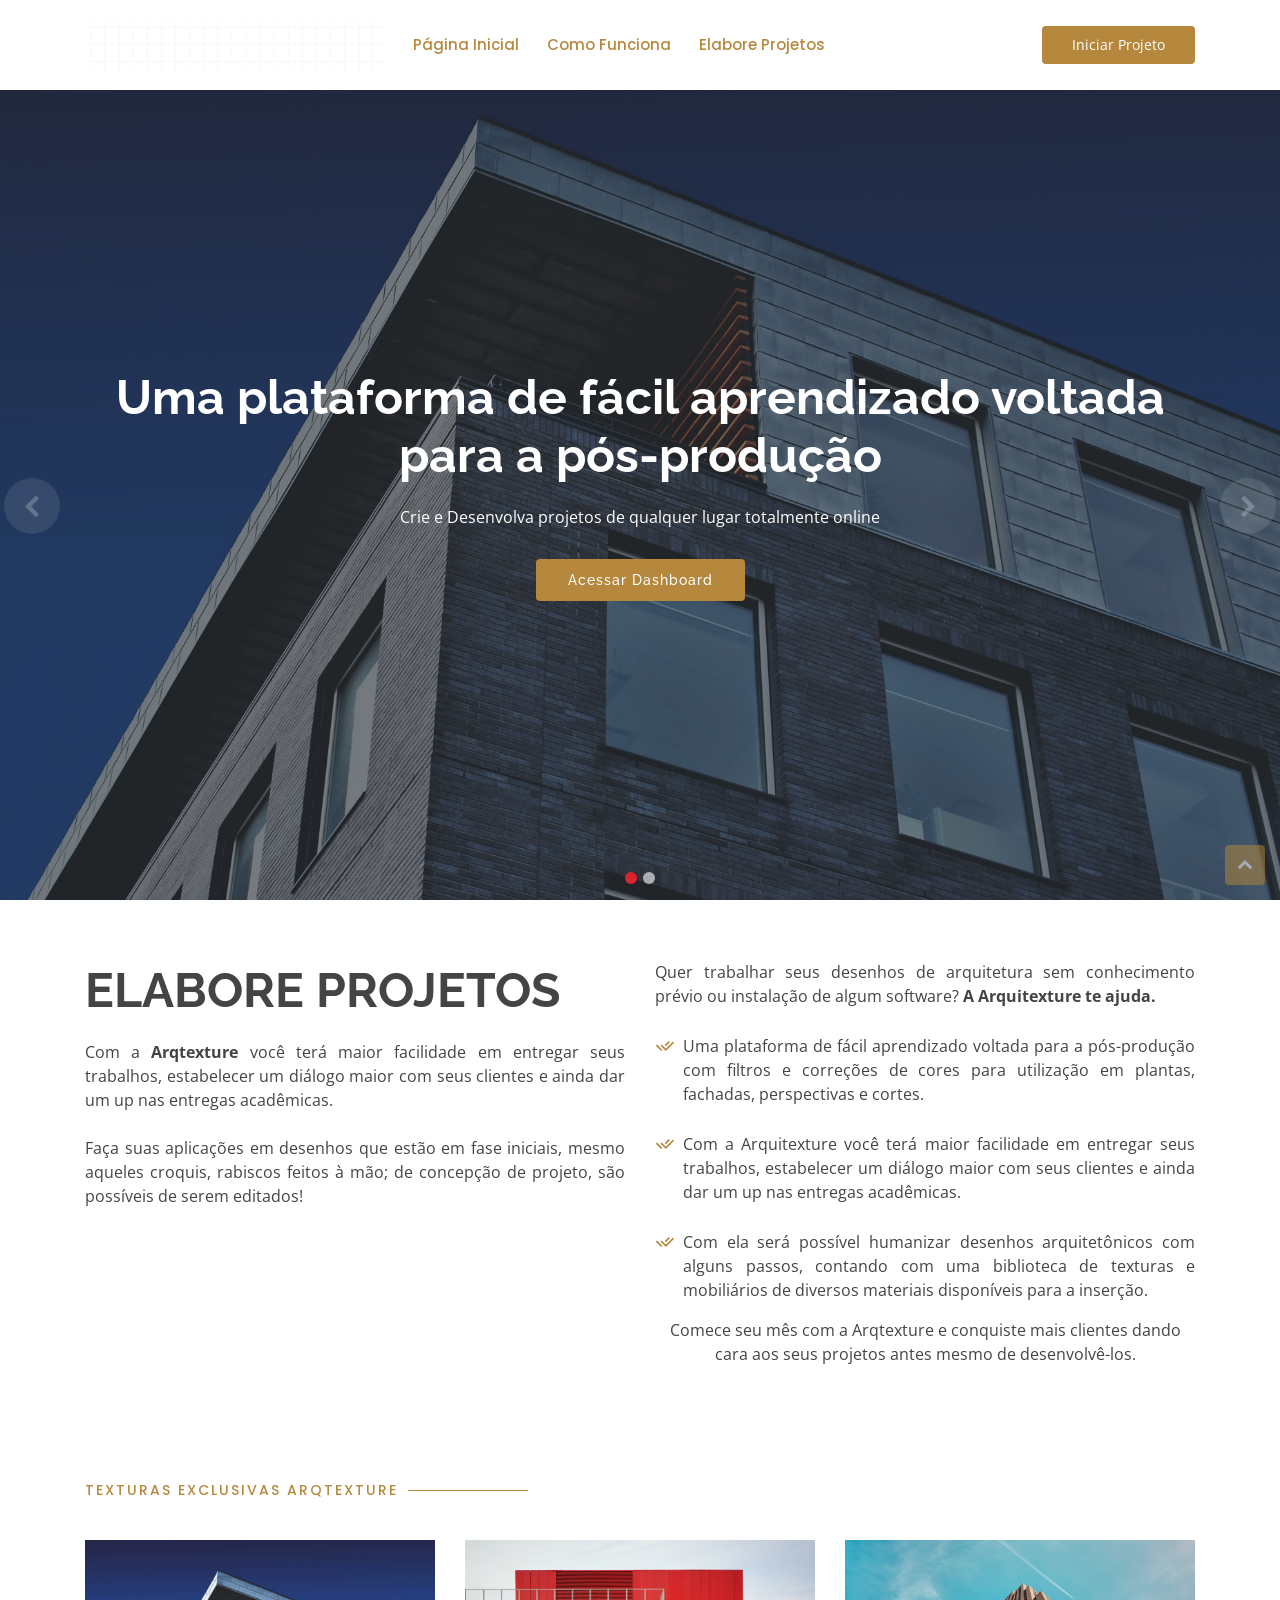
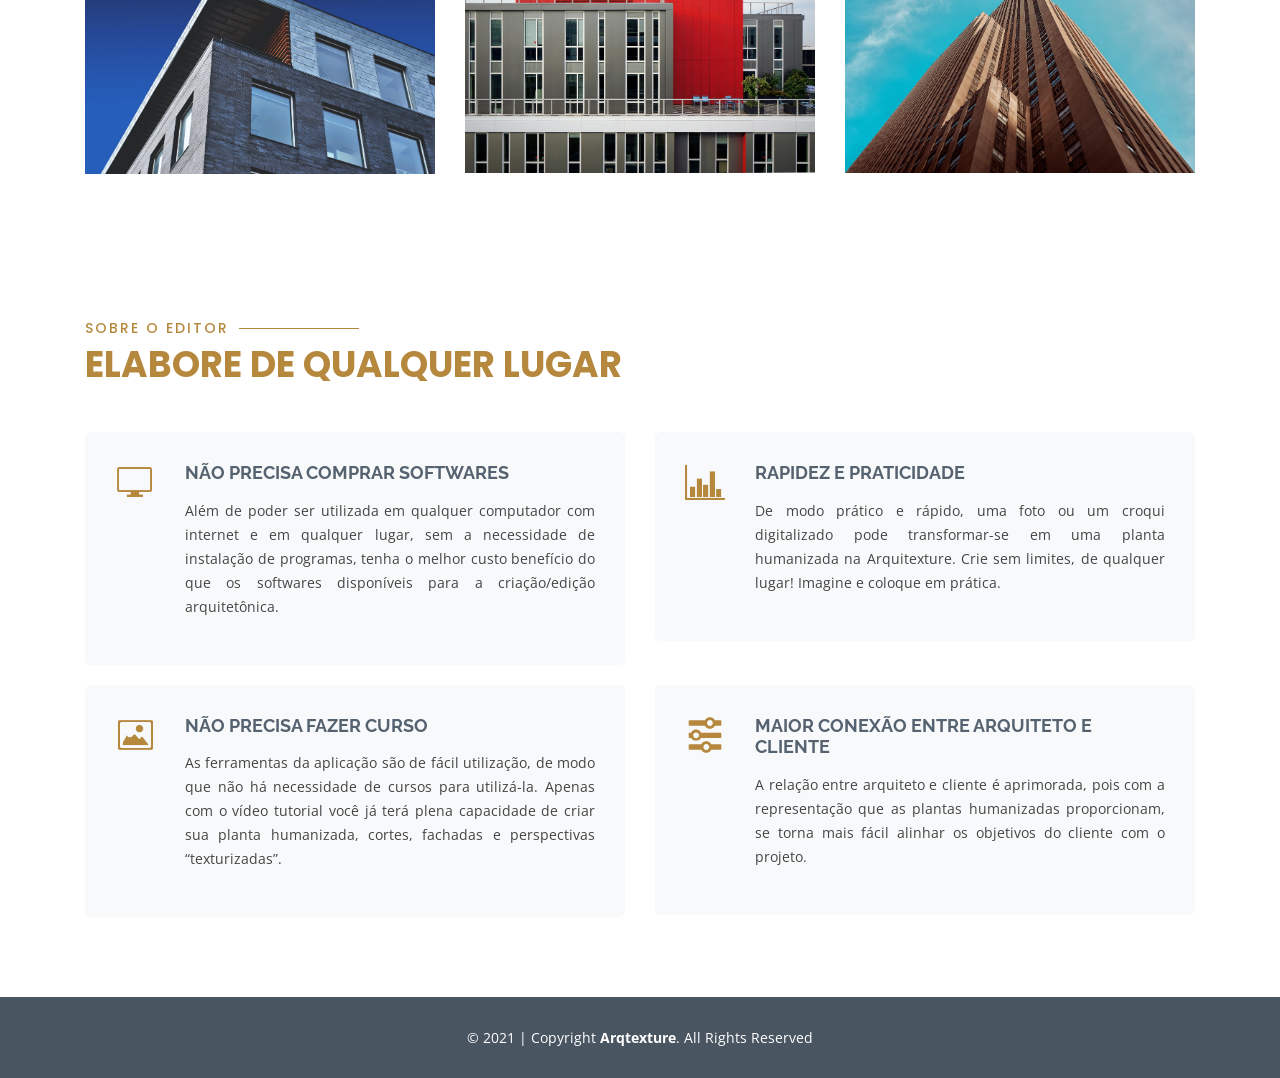
<file: public/index.html>
<!DOCTYPE html>
<html lang="pt-Br">

<head>
  <meta charset="utf-8">
  <meta content="width=device-width, initial-scale=1.0" name="viewport">

  <title>Arqtexture</title>
  <meta content="Arquitexture" name="Arqtexture Editor Online para Arquitetura">
  <meta content="Arquitexture" name="Arqtexture Editor, Editor de Arquitetura, Arqtexture Online">

  <!-- Favicons -->
  <link href="assets/img/favicon.jpeg" rel="icon">
  <link href="assets/img/favicon.jpeg" rel="apple-touch-icon">

  <!-- Google Fonts -->
  <link href="https://fonts.googleapis.com/css?family=Open+Sans:300,300i,400,400i,600,600i,700,700i|Raleway:300,300i,400,400i,500,500i,600,600i,700,700i|Poppins:300,300i,400,400i,500,500i,600,600i,700,700i" rel="stylesheet">

  <!-- Vendor CSS Files -->
  <link href="assets/vendor/bootstrap/css/bootstrap.min.css" rel="stylesheet">
  <link href="assets/vendor/icofont/icofont.min.css" rel="stylesheet">
  <link href="assets/vendor/boxicons/css/boxicons.min.css" rel="stylesheet">
  <link href="assets/vendor/animate.css/animate.min.css" rel="stylesheet">
  <link href="assets/vendor/remixicon/remixicon.css" rel="stylesheet">
  <link href="assets/vendor/venobox/venobox.css" rel="stylesheet">
  <link href="assets/vendor/owl.carousel/assets/owl.carousel.min.css" rel="stylesheet">

  <!-- Template Main CSS File -->
  <link href="assets/css/style.css" rel="stylesheet">

</head>

<body>

  <!-- ======= Header ======= -->
  <header id="header" class="fixed-top ">
  
    <div class="container d-flex align-items-center">

  	<img src="img/kowa.png" width="300" height="50">
 

      <nav class="nav-menu d-none d-lg-block">

        <ul>
          <li class="active"><a href="index.html">Página Inicial</a></li>
          <li class="active"><a href="#services">Como Funciona</a></li>
          <li class="active"><a href="#about">Elabore Projetos</a></li>
           <li class="active"><a href="editor.html"></a></li>
            

        </ul>

      </nav><!-- .nav-menu -->

      <a href="login.html" class="get-started-btn ml-auto">Iniciar Projeto</a>


    </div>
  </header><!-- End Header -->

  <!-- ======= Hero Section ======= -->
  <section id="hero">
    <div id="heroCarousel" class="carousel slide carousel-fade" data-ride="carousel">

      <ol class="carousel-indicators" id="hero-carousel-indicators"></ol>

      <div class="carousel-inner" role="listbox">

        <!-- Slide 1 -->
        <div class="carousel-item active" style="background-image: url(assets/img/slide/slide-1.jpeg)">
          <div class="carousel-container">
            <div class="container">
              <h2 class="animate__animated animate__fadeInDown">Uma plataforma de fácil aprendizado voltada para a pós-produção</h3>
              <p class="animate__animated animate__fadeInUp">Crie e Desenvolva projetos de qualquer lugar totalmente online</p>
              <a href="login.html" class="btn-get-started animate__animated animate__fadeInUp scrollto">Acessar Dashboard</a>
            </div>
          </div>
        </div>

        <!-- Slide 2 -->
        <div class="carousel-item" style="background-image: url(assets/img/slide/slide-2.jpeg)">
          <div class="carousel-container">
            <div class="container">
              <h2 class="animate__animated animate__fadeInDown">Com a Arqtexture você terá maior facilidade em desenvolver seus projetos</h2>
              <p class="animate__animated animate__fadeInUp">Crie e Desenvolva projetos de qualquer lugar totalmente online</p>
              <a href="#about" class="btn-get-started animate__animated animate__fadeInUp scrollto">Conheça sobre o Arqtexture</a>
            </div>
          </div>
        </div>

     

      </div>

      <a class="carousel-control-prev" href="#heroCarousel" role="button" data-slide="prev">
        <span class="carousel-control-prev-icon icofont-simple-left" aria-hidden="true"></span>
        <span class="sr-only">Previous</span>
      </a>

      <a class="carousel-control-next" href="#heroCarousel" role="button" data-slide="next">
        <span class="carousel-control-next-icon icofont-simple-right" aria-hidden="true"></span>
        <span class="sr-only">Next</span>
      </a>

    </div>
  </section><!-- End Hero -->

  <main id="main">

    <!-- ======= About Section ======= -->
    <section id="about" class="about">
      <div class="container">

        <div class="row content">
          <div class="col-lg-6">
            <h2>Elabore Projetos</h2>
            <p align="justify">Com a <b>Arqtexture</b> você terá maior facilidade em entregar seus trabalhos, estabelecer um diálogo maior com seus  clientes e ainda dar um up nas entregas acadêmicas.<br><br>
            Faça suas aplicações em desenhos que estão em fase iniciais, mesmo aqueles croquis, rabiscos feitos à mão; de concepção de projeto, são possíveis de serem editados!</p>
          </div>
          <div class="col-lg-6 pt-4 pt-lg-0">
          <p align="justify">Quer trabalhar seus desenhos de arquitetura sem conhecimento prévio ou instalação de algum software? <b>A Arquitexture te ajuda.</b></p>
            <ul>
              <li><i class="ri-check-double-line"></i>  <p align="justify"> Uma plataforma de fácil aprendizado voltada para a pós-produção com filtros e correções de cores para utilização em plantas, fachadas, perspectivas e cortes. <br></li></p>
              <li><i class="ri-check-double-line"></i> <p align="justify">   Com a Arquitexture você terá maior facilidade em entregar seus trabalhos, estabelecer um diálogo maior com seus clientes e ainda dar um up nas entregas acadêmicas.</li></p>
              <li><i class="ri-check-double-line"></i> <p align="justify"> Com ela será possível humanizar desenhos arquitetônicos com alguns passos, contando com uma biblioteca de texturas e mobiliários de diversos materiais disponíveis para a inserção.</li></p>
            </ul>
            <p class="font-italic">
              <center>Comece seu mês com a Arqtexture e conquiste mais clientes dando cara aos seus projetos antes mesmo de desenvolvê-los.</center>
            </p>
          </div>
        </div>

      </div>
    </section><!-- End About Section -->


    <!-- ======= Portfolio Section ======= -->
    <section id="portfolio" class="portfolio">
      <div class="container">

		<div class="section-title">
         	 <h2>Texturas Exclusivas ARQTEXTURE</h2>
         
        </div>

        <div class="row portfolio-container">
          <div class="col-lg-4 col-md-6 portfolio-item filter-app">
            <div class="portfolio-wrap">
              <img src="assets/img/portfolio/portfolio-1.jpg" class="img-fluid" alt="">
              <div class="portfolio-info">

                <h4>Desenvolver</h4>
               
                
              </div>
            </div>
          </div>

        
          <div class="col-lg-4 col-md-6 portfolio-item filter-app">
            <div class="portfolio-wrap">
              <img src="assets/img/portfolio/portfolio-3.jpg" class="img-fluid" alt="">
              <div class="portfolio-info">
                <h4>Criar </h4>
                
               
              </div>
            </div>
          </div>


          <div class="col-lg-4 col-md-6 portfolio-item filter-app">
            <div class="portfolio-wrap">
              <img src="assets/img/portfolio/portfolio-6.jpg" class="img-fluid" alt="">
              <div class="portfolio-info">
                <h4>Inovar</h4>
                           
              </div>
            </div>
          </div>


        </div>

         <!-- <center><a href="" class="btn-get-started animate__animated animate__fadeInUp scrollto">Acesse o Pacote de Texturas FREE ARQTEXTURE </a></center>-->

      </div>
    </section><!-- End Portfolio Section -->



    <!-- ======= Services Section ======= -->
    <section id="services" class="services">
      <div class="container">

        <div class="section-title">
          <h2>Sobre o Editor</h2>
          <p>Elabore de qualquer lugar</p>
        </div>

        <div class="row">
          <div class="col-md-6">
            <div class="icon-box">
              <i class="icofont-computer"></i>
              <h4><a href="#">NÃO PRECISA COMPRAR SOFTWARES</a></h4>
              <p align="justify">Além de poder ser utilizada em qualquer computador com internet e em qualquer lugar, sem a necessidade de instalação de programas, tenha o melhor custo benefício do que os softwares disponíveis para a criação/edição arquitetônica.</p>
            </div>
          </div>
          <div class="col-md-6 mt-4 mt-md-0">
            <div class="icon-box">
              <i class="icofont-chart-bar-graph"></i>
              <h4><a href="#">RAPIDEZ E PRATICIDADE</a></h4>
               <p align="justify">De modo prático e rápido, uma foto ou um croqui digitalizado pode transformar-se em uma planta humanizada na Arquitexture. Crie sem limites, de qualquer lugar! Imagine e coloque em prática.</p>
            </div>
          </div>
          <div class="col-md-6 mt-4 mt-md-0">
            <div class="icon-box">
              <i class="icofont-image"></i>
              <h4><a href="#">NÃO PRECISA FAZER CURSO</a></h4>
              <p align="justify"> As ferramentas da aplicação são de fácil utilização, de modo que não há necessidade de cursos para utilizá-la. Apenas com o vídeo tutorial você já terá plena capacidade de criar sua planta humanizada, cortes, fachadas e perspectivas “texturizadas”.</p>
            </div>
          </div>
          <div class="col-md-6 mt-4 mt-md-0">
            <div class="icon-box">
              <i class="icofont-settings"></i>
              <h4><a href="#"> MAIOR CONEXÃO ENTRE ARQUITETO E CLIENTE </a></h4>
               <p align="justify"> A relação entre arquiteto e cliente é aprimorada, pois com a representação que as plantas humanizadas proporcionam, se torna mais fácil alinhar os objetivos do cliente com o projeto.</p>
            </div>
          </div>
        
        
        </div>

      </div>
    </section><!-- End Services Section -->

  <!-- ======= Footer ======= -->
  <footer id="footer">
    <div class="container">
      <div class="copyright">
        &copy; 2021 | Copyright <strong><span>Arqtexture</span></strong>. All Rights Reserved
      </div>

    </div>
  </footer><!-- End Footer -->

  <a href="#" class="back-to-top"><i class="icofont-simple-up"></i></a>

  <!-- Vendor JS Files -->
  <script src="assets/vendor/jquery/jquery.min.js"></script>
  <script src="assets/vendor/bootstrap/js/bootstrap.bundle.min.js"></script>
  <script src="assets/vendor/jquery.easing/jquery.easing.min.js"></script>
  <script src="assets/vendor/php-email-form/validate.js"></script>
  <script src="assets/vendor/isotope-layout/isotope.pkgd.min.js"></script>
  <script src="assets/vendor/venobox/venobox.min.js"></script>
  <script src="assets/vendor/waypoints/jquery.waypoints.min.js"></script>
  <script src="assets/vendor/owl.carousel/owl.carousel.min.js"></script>

  <!-- Template Main JS File -->
  <script src="assets/js/main.js"></script>

</body>

</html>
</file>
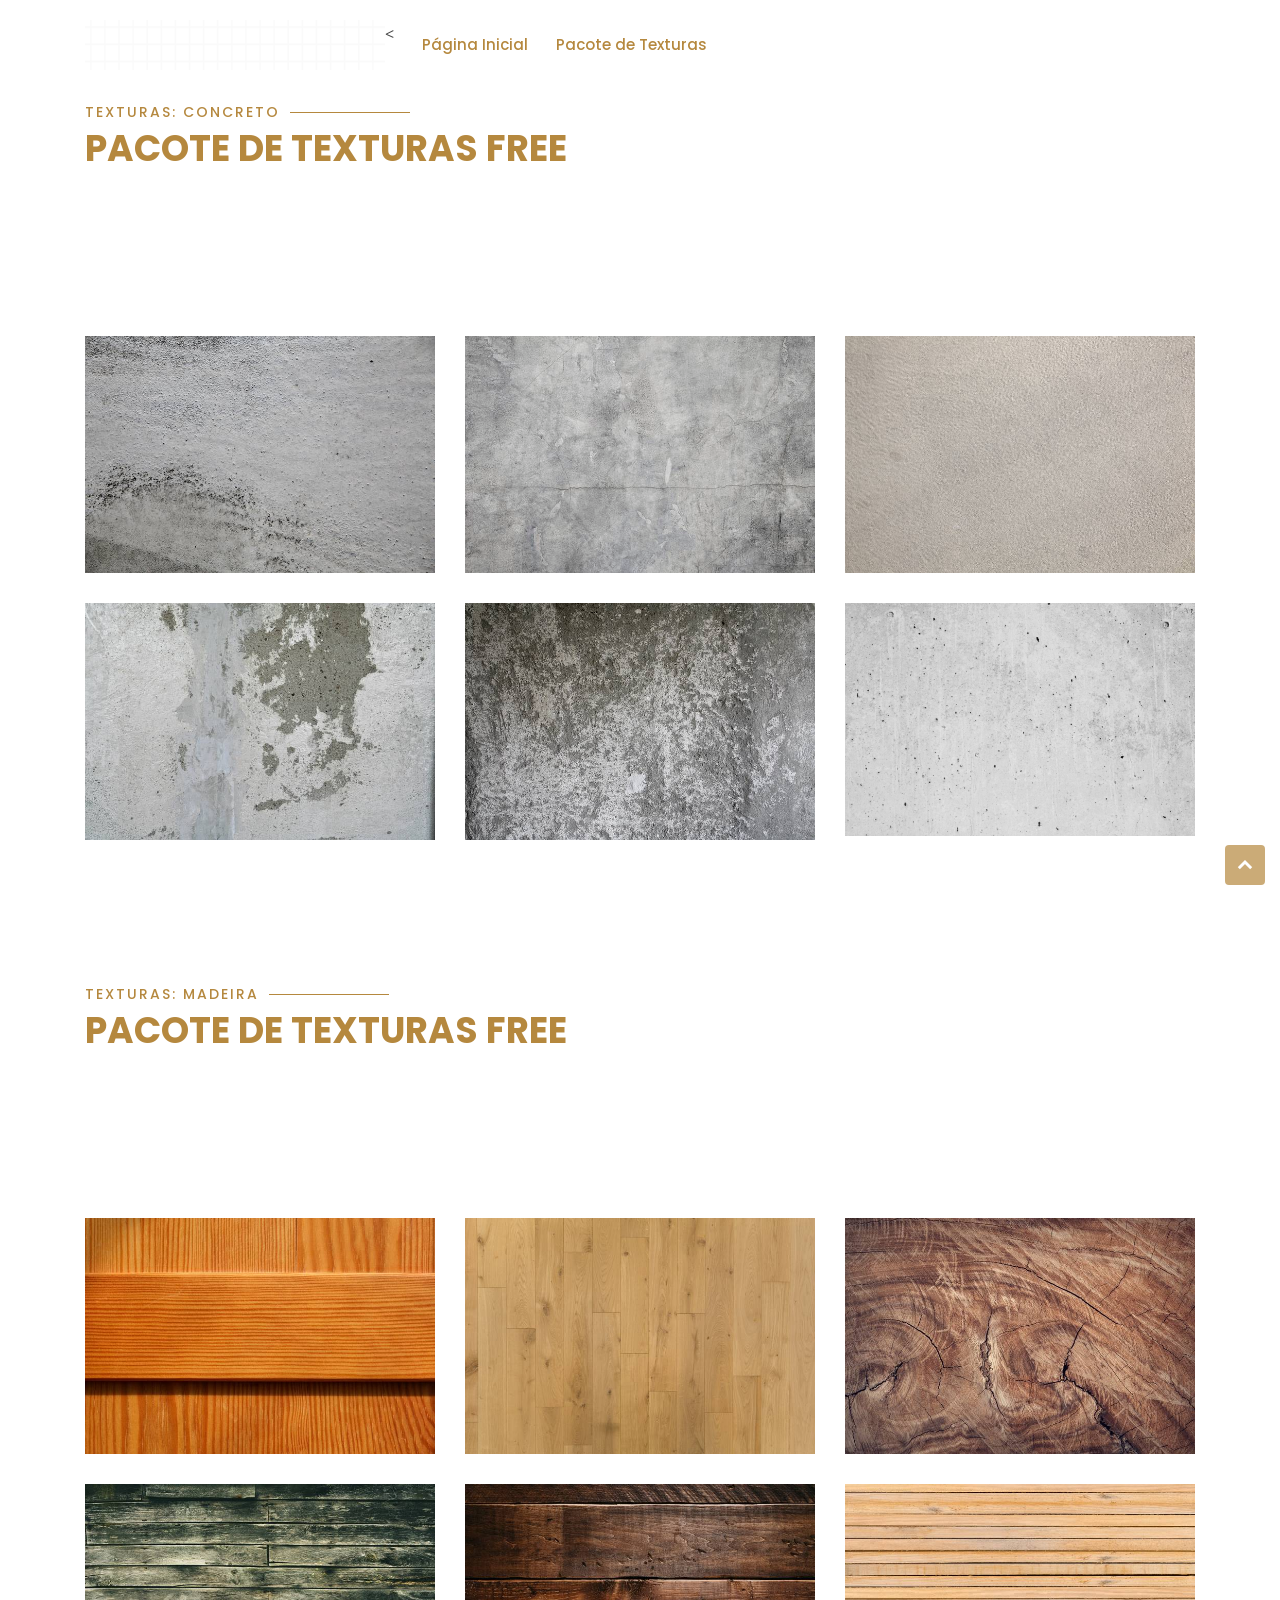
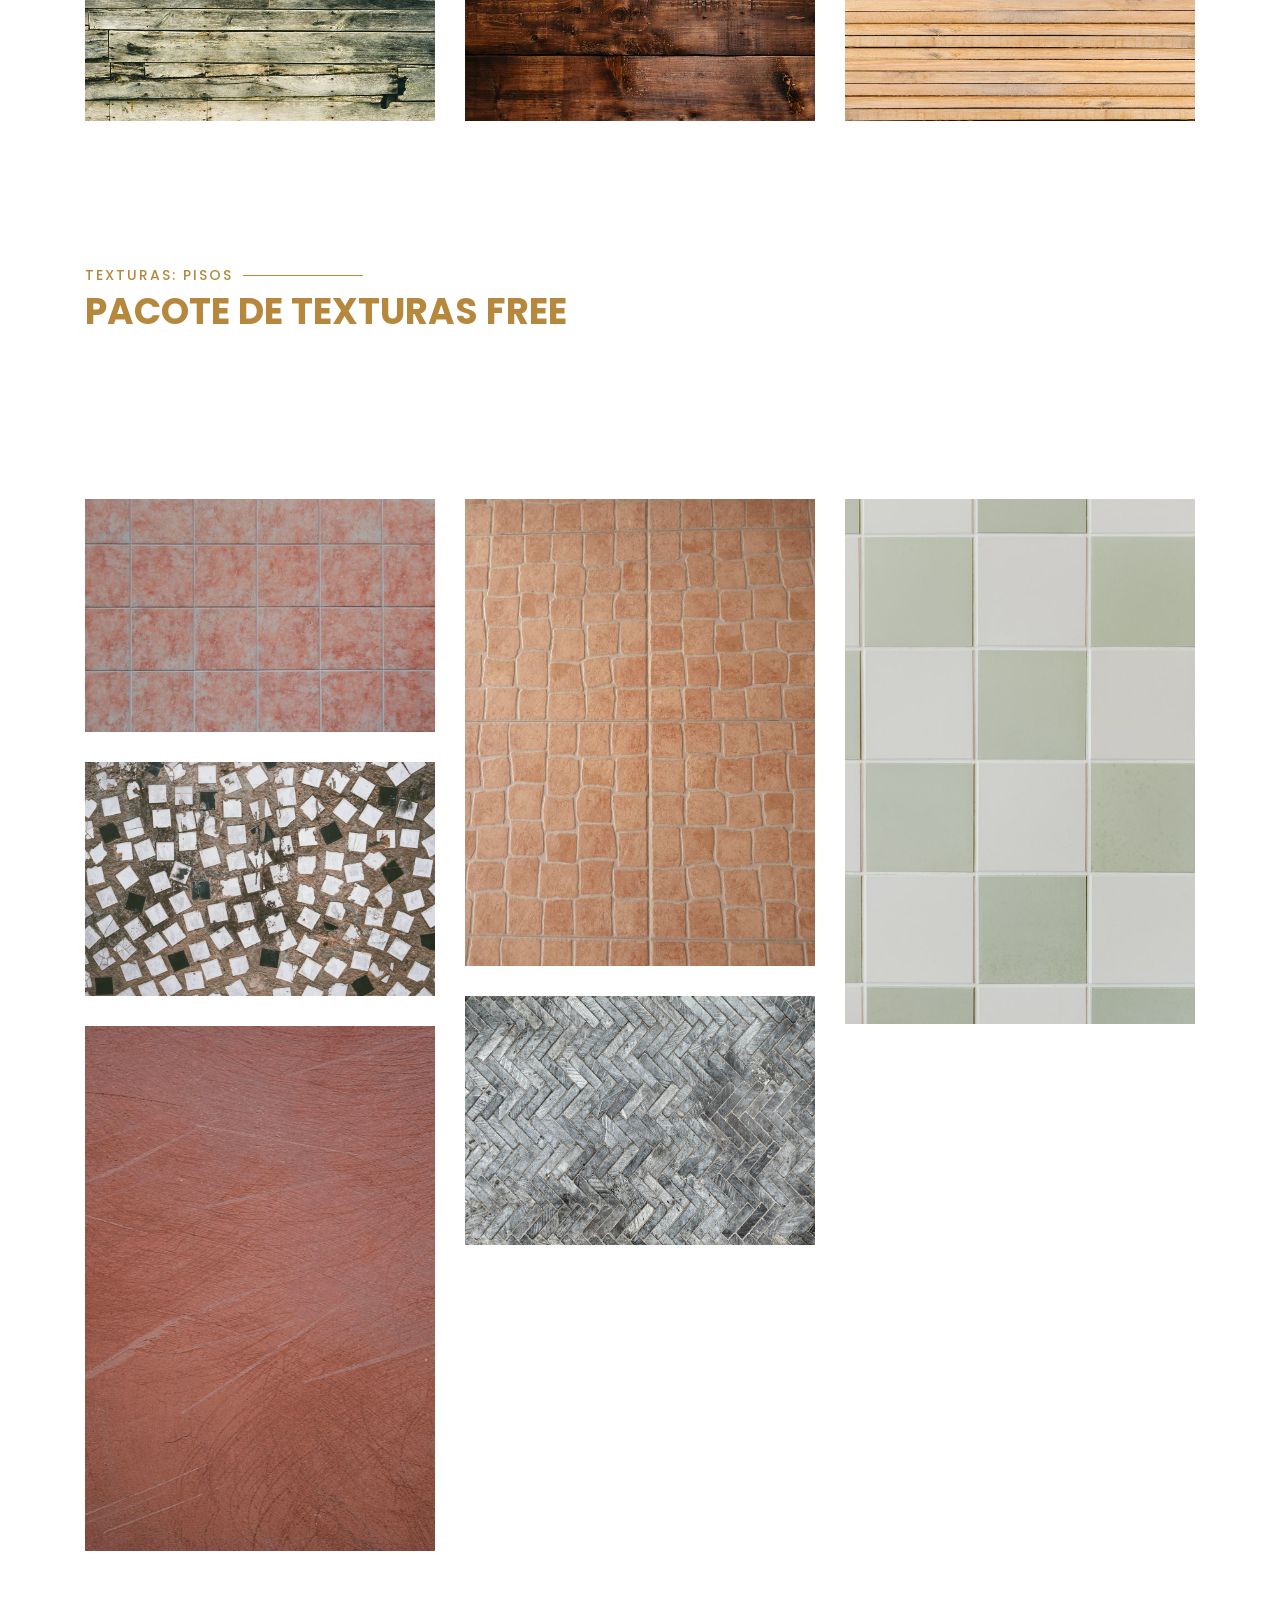
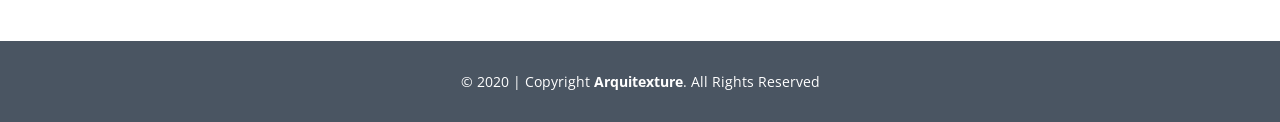
<file: public/textures.html>
<!DOCTYPE html>
<html lang="pt-Br">

<head>
  <meta charset="utf-8">
  <meta content="width=device-width, initial-scale=1.0" name="viewport">

  <title>Arquitexture</title>
  <meta content="Arquitexture" name="Arquitexture Editor Online para Arquitetura">
  <meta content="Arquitexture" name="Arquitexture Editor, Editor de Arquitetura, Arquitexture Online">

  <!-- Favicons -->
  <link href="assets/img/logo1.png" rel="icon">
  <link href="assets/img/apple-touch-icon.png" rel="apple-touch-icon">

  <!-- Google Fonts -->
  <link href="https://fonts.googleapis.com/css?family=Open+Sans:300,300i,400,400i,600,600i,700,700i|Raleway:300,300i,400,400i,500,500i,600,600i,700,700i|Poppins:300,300i,400,400i,500,500i,600,600i,700,700i" rel="stylesheet">

  <!-- Vendor CSS Files -->
  <link href="assets/vendor/bootstrap/css/bootstrap.min.css" rel="stylesheet">
  <link href="assets/vendor/icofont/icofont.min.css" rel="stylesheet">
  <link href="assets/vendor/boxicons/css/boxicons.min.css" rel="stylesheet">
  <link href="assets/vendor/animate.css/animate.min.css" rel="stylesheet">
  <link href="assets/vendor/remixicon/remixicon.css" rel="stylesheet">
  <link href="assets/vendor/venobox/venobox.css" rel="stylesheet">
  <link href="assets/vendor/owl.carousel/assets/owl.carousel.min.css" rel="stylesheet">
  <!-- Template Main CSS File -->
  <link href="assets/css/style.css" rel="stylesheet">
</head>
<body>

  <!-- ======= Header ======= -->
  <header id="header" class="fixed-top ">

    <div class="container d-flex align-items-center">

     <img src="img/kowa.png" width="300" height="50">
     
      <nav class="nav-menu d-none d-lg-block">
        <ul>
          <<li class="active"><a href="index.html">Página Inicial</a></li>
          <li class="active"><a href="textures.html">Pacote de Texturas</a></li>
        </ul>
      </nav><!-- .nav-menu -->

      

    </div>
  </header><!-- End Header -->



  <main id="main">
  	<section id="services" class="services">
      <div class="container">
        <div class="section-title">
        <br><br>
          <h2>Texturas: Concreto</h2>
          <p>Pacote de texturas FREE</p>
        </div>
      </div>
    </section><!-- End Services Section -->

    <!-- ======= Portfolio Section ======= -->
    <section id="portfolio" class="portfolio">
      <div class="container">
        <div class="row portfolio-container">
          <div class="col-lg-4 col-md-6 portfolio-item filter-app">
            <div class="portfolio-wrap">
              <img src="texturas/concreto/2.jpg" class="img-fluid" alt="">
              <div class="portfolio-info">
               <h4> <h4> <a href="texturas/concreto/2.jpg"> <div class="portfolio-info">Ver Imagem Ampliada</div></a></h4></h4>
                
              </div>
            </div>
          </div>
          <div class="col-lg-4 col-md-6 portfolio-item filter-app">
            <div class="portfolio-wrap">
              <img src="texturas/concreto/1.jpg" class="img-fluid" alt="">
              <div class="portfolio-info">
                <h4> <h4> <a href="texturas/concreto/1.jpg"> <div class="portfolio-info">Ver Imagem Ampliada</div></a></h4></h4>
              </div>
            </div>
          </div>

          <div class="col-lg-4 col-md-6 portfolio-item filter-app">
            <div class="portfolio-wrap">
              <img src="texturas/concreto/4.jpg" class="img-fluid" alt="">
              <div class="portfolio-info">
                <h4> <h4> <a href="texturas/concreto/4.jpg"> <div class="portfolio-info">Ver Imagem Ampliada</div></a></h4></h4>
              
              </div>
            </div>
          </div>

               <div class="col-lg-4 col-md-6 portfolio-item filter-app">
            <div class="portfolio-wrap">
              <img src="texturas/concreto/5.jpg" class="img-fluid" alt="">
              <div class="portfolio-info">
                <h4> <h4> <a href="exturas/concreto/5.jpg"> <div class="portfolio-info">Ver Imagem Ampliada</div></a></h4></h4>
                
               
              </div>
            </div>
          </div>

               <div class="col-lg-4 col-md-6 portfolio-item filter-app">
            <div class="portfolio-wrap">
              <img src="texturas/concreto/6.jpg" class="img-fluid" alt="">
              <div class="portfolio-info">
                <h4> <h4> <a href="texturas/concreto/6.jpg"> <div class="portfolio-info">Ver Imagem Ampliada</div></a></h4></h4>
                
               
              </div>
            </div>
          </div>

               <div class="col-lg-4 col-md-6 portfolio-item filter-app">
            <div class="portfolio-wrap">
              <img src="texturas/concreto/9.jpg" class="img-fluid" alt="">
              <div class="portfolio-info">
                <h4> <a href="texturas/concreto/9.jpg"> <div class="portfolio-info">Ver Imagem Ampliada </div></a></h4>

                
               
              </div>
            </div>
          </div>


        </div>

      </div>
    </section><!-- End Portfolio Section -->



    <!-- ======= Services Section ======= -->
    <section id="services" class="services">
      <div class="container">

        <div class="section-title">
          <h2>Texturas: Madeira</h2>
          <p>PACOTE DE TEXTURAS FREE</p>
        </div>
    

      </div>
    </section><!-- End Services Section -->



    <!-- ======= Portfolio Section ======= -->
    <section id="portfolio" class="portfolio">
      <div class="container">


        <div class="row portfolio-container">
          <div class="col-lg-4 col-md-6 portfolio-item filter-app">
            <div class="portfolio-wrap">
              <img src="texturas/madeira/2.jpg" class="img-fluid" alt="">
              <div class="portfolio-info">
               <h4> <h4> <a href="texturas/madeira/2.jpg"> <div class="portfolio-info">Ver Imagem Ampliada</div></a></h4></h4>
                
              </div>
            </div>
          </div>

        
          <div class="col-lg-4 col-md-6 portfolio-item filter-app">
            <div class="portfolio-wrap">
              <img src="texturas/madeira/1.jpg" class="img-fluid" alt="">
              <div class="portfolio-info">
                <h4> <h4> <a href="texturas/madeira/1.jpg"> <div class="portfolio-info">Ver Imagem Ampliada</div></a></h4></h4>
                
               
              </div>
            </div>
          </div>



          <div class="col-lg-4 col-md-6 portfolio-item filter-app">
            <div class="portfolio-wrap">
              <img src="texturas/madeira/4.jpg" class="img-fluid" alt="">
              <div class="portfolio-info">
                <h4> <h4> <a href="texturas/madeira/4.jpg"> <div class="portfolio-info">Ver Imagem Ampliada</div></a></h4></h4>
                
               
              </div>
            </div>
          </div>

               <div class="col-lg-4 col-md-6 portfolio-item filter-app">
            <div class="portfolio-wrap">
              <img src="texturas/madeira/5.jpg" class="img-fluid" alt="">
              <div class="portfolio-info">
                <h4> <h4> <a href="exturas/madeira/5.jpg"> <div class="portfolio-info">Ver Imagem Ampliada</div></a></h4></h4>
                
               
              </div>
            </div>
          </div>

               <div class="col-lg-4 col-md-6 portfolio-item filter-app">
            <div class="portfolio-wrap">
              <img src="texturas/madeira/6.jpg" class="img-fluid" alt="">
              <div class="portfolio-info">
                <h4> <h4> <a href="texturas/madeira/6.jpg"> <div class="portfolio-info">Ver Imagem Ampliada</div></a></h4></h4>
                
               
              </div>
            </div>
          </div>

               <div class="col-lg-4 col-md-6 portfolio-item filter-app">
            <div class="portfolio-wrap">
              <img src="texturas/madeira/9.jpg" class="img-fluid" alt="">
              <div class="portfolio-info">
                <h4> <a href="texturas/madeira/9.jpg"> <div class="portfolio-info">Ver Imagem Ampliada </div></a></h4>

                
               
              </div>
            </div>
          </div>


        </div>

      </div>
    </section><!-- End Portfolio Section -->


      <!-- ======= Services Section ======= -->
    <section id="services" class="services">
      <div class="container">

        <div class="section-title">
          <h2>Texturas: Pisos</h2>
          <p>PACOTE DE TEXTURAS FREE</p>
        </div>
    

      </div>
    </section><!-- End Services Section -->



    <!-- ======= Portfolio Section ======= -->
    <section id="portfolio" class="portfolio">
      <div class="container">


        <div class="row portfolio-container">
          <div class="col-lg-4 col-md-6 portfolio-item filter-app">
            <div class="portfolio-wrap">
              <img src="texturas/pisos/1.jpg" class="img-fluid" alt="">
              <div class="portfolio-info">
               <h4> <h4> <a href="texturas/pisos/1.jpg"> <div class="portfolio-info">Ver Imagem Ampliada</div></a></h4></h4>
                
              </div>
            </div>
          </div>

        
          <div class="col-lg-4 col-md-6 portfolio-item filter-app">
            <div class="portfolio-wrap">
              <img src="texturas/pisos/2.jpg" class="img-fluid" alt="">
              <div class="portfolio-info">
                <h4> <h4> <a href="texturas/pisos/2.jpg"> <div class="portfolio-info">Ver Imagem Ampliada</div></a></h4></h4>
                
               
              </div>
            </div>
          </div>



          <div class="col-lg-4 col-md-6 portfolio-item filter-app">
            <div class="portfolio-wrap">
              <img src="texturas/pisos/3.jpg" class="img-fluid" alt="">
              <div class="portfolio-info">
                <h4> <h4> <a href="texturas/pisos/3.jpg"> <div class="portfolio-info">Ver Imagem Ampliada</div></a></h4></h4>
                
               
              </div>
            </div>
          </div>

               <div class="col-lg-4 col-md-6 portfolio-item filter-app">
            <div class="portfolio-wrap">
              <img src="texturas/pisos/4.jpg" class="img-fluid" alt="">
              <div class="portfolio-info">
                <h4> <h4> <a href="texturas/pisos/4.jpg"> <div class="portfolio-info">Ver Imagem Ampliada</div></a></h4></h4>
                
               
              </div>
            </div>
          </div>

               <div class="col-lg-4 col-md-6 portfolio-item filter-app">
            <div class="portfolio-wrap">
              <img src="texturas/pisos/5.jpg" class="img-fluid" alt="">
              <div class="portfolio-info">
                <h4> <h4> <a href="texturas/pisos/5.jpg"> <div class="portfolio-info">Ver Imagem Ampliada</div></a></h4></h4>
                
               
              </div>
            </div>
          </div>

               <div class="col-lg-4 col-md-6 portfolio-item filter-app">
            <div class="portfolio-wrap">
              <img src="texturas/pisos/6.jpg" class="img-fluid" alt="">
              <div class="portfolio-info">
                <h4> <a href="texturas/pisos/6.jpg"> <div class="portfolio-info">Ver Imagem Ampliada </div></a></h4>

                
               
              </div>
            </div>
          </div>


        </div>

      </div>
    </section><!-- End Portfolio Section -->







  <!-- ======= Footer ======= -->
  <footer id="footer">
    <div class="container">
      <div class="copyright">
        &copy; 2020 | Copyright <strong><span>Arquitexture</span></strong>. All Rights Reserved
      </div>

    </div>
  </footer><!-- End Footer -->

  <a href="#" class="back-to-top"><i class="icofont-simple-up"></i></a>

  <!-- Vendor JS Files -->
  <script src="assets/vendor/jquery/jquery.min.js"></script>
  <script src="assets/vendor/bootstrap/js/bootstrap.bundle.min.js"></script>
  <script src="assets/vendor/jquery.easing/jquery.easing.min.js"></script>
  <script src="assets/vendor/php-email-form/validate.js"></script>
  <script src="assets/vendor/isotope-layout/isotope.pkgd.min.js"></script>
  <script src="assets/vendor/venobox/venobox.min.js"></script>
  <script src="assets/vendor/waypoints/jquery.waypoints.min.js"></script>
  <script src="assets/vendor/owl.carousel/owl.carousel.min.js"></script>

  <!-- Template Main JS File -->
  <script src="assets/js/main.js"></script>

</body>

</html>
</file>
<file: public/assets/vendor/venobox/venobox.css>
/* ------ venobox.css --------*/
.vbox-overlay *, .vbox-overlay *:before, .vbox-overlay *:after{
    -webkit-backface-visibility: hidden;
    -webkit-box-sizing:border-box;
    -moz-box-sizing:border-box;
    box-sizing:border-box;
}
.vbox-overlay * { 
    -webkit-backface-visibility: visible;
    backface-visibility: visible;
}
.vbox-overlay{
    display: -webkit-flex;
    display: flex;
    -webkit-flex-direction: column;
    flex-direction: column;
    -webkit-justify-content: center;
    justify-content: center;
    -webkit-align-items: center;
    align-items: center;
    position: fixed;
    left: 0;
    top: 0;
    bottom: 0;
    right: 0;
    z-index: 999999;
}

/* ----- navigation ----- */
.vbox-title{
    width: 100%;
    height: 40px;
    float: left;
    text-align: center;
    line-height: 28px;
    font-size: 12px;
    padding: 6px 50px;
    overflow: hidden;
    position: fixed;
    display: none;
    left: 0;
    z-index: 89;
}
.vbox-close{
    cursor: pointer;
    position: fixed;
    top: -1px;
    right: 0;
    width: 50px;
    height: 40px;
    padding: 6px;
    display: block;
    background-position:10px center;
    overflow: hidden;
    font-size: 24px;
    line-height: 1;
    text-align: center;
    z-index: 99;
}
.vbox-left{
    cursor: pointer;
    position: fixed;
    left: 0;
    height: 40px;
    overflow: hidden;
    line-height: 28px;
    font-size: 12px;
    z-index: 99;
    display: flex;
    align-items:center;
}
.vbox-num{
    display: inline-block;
    margin: 6px 0 6px 15px;
}
/* ----- Social share ----- */
.vbox-share{
    line-height: 28px;
    font-size: 12px;
    overflow: hidden;
    position: fixed;
    left: 0;
    z-index: 98;
    display: flex;
    align-items:center;
    justify-content: center;
    width: 100%;
    text-align: center;
}
.vbox-share svg{
    max-height: 28px;
    width: 28px;
    z-index: 10;
    margin-left: 12px;
    margin-top: 6px;
    margin-bottom: 6px;
    vertical-align: middle;
}


/* ----- navigation ARROWS ----- */
.vbox-next, .vbox-prev{
    position: fixed;
    top: 50%;
    margin-top: -15px;
    overflow: hidden;
    cursor: pointer;
    display: block;
    width: 45px;
    height: 45px;
    z-index: 99;
}
.vbox-next span, .vbox-prev span{
    position: relative;
    width: 20px;
    height: 20px;
    border: 2px solid transparent;
    border-top-color: #B6B6B6;
    border-right-color: #B6B6B6;
    text-indent: -100px;
    position: absolute;
    top: 8px;
    display: block;
}
.vbox-prev{
    left: 15px;
}
.vbox-next{
    right: 15px;
}
.vbox-prev span{
    left: 10px;
    -ms-transform: rotate(-135deg);
    -webkit-transform: rotate(-135deg);
    transform: rotate(-135deg);
}
.vbox-next span{
    -ms-transform: rotate(45deg);
    -webkit-transform: rotate(45deg);
    transform: rotate(45deg);
    right: 10px;
}
/* ------- inline window ------ */
.vbox-inline{
    width: 420px;
    height: 315px;
    height: 70vh;
    padding: 10px;
    background: #fff;
    margin: 0 auto;
    overflow: auto;
    text-align: left;
}
/* ------- Video & iFrames window ------ */
.venoframe{
    max-width: 100%;
    width: 100%;
    border: none;
    width: 100%;
    height: 260px;
    height: 70vh;
}
.venoframe.vbvid{
    height: 260px;
}
@media (min-width: 768px) {
    .venoframe, .vbox-inline{
        width: 90%;
        height: 360px;
        height: 70vh;
    }
    .venoframe.vbvid{
        width: 640px;
        height: 360px;
    }
}
@media (min-width: 992px) {
    .venoframe, .vbox-inline{
        max-width: 1200px;
        width: 80%;
        height: 540px;
        height: 70vh;
    }
    .venoframe.vbvid{
        width: 960px;
        height: 540px;
    }
}
/* 
Please do NOT edit this part! 
or at least read this note: http://i.imgur.com/7C0ws9e.gif
*/
.vbox-open{
    overflow: hidden;
}
.vbox-container{
    position: absolute;
    left: 0;
    right: 0;
    top: 0;
    bottom: 0;
    overflow-x: hidden;
    overflow-y: scroll;
    overflow-scrolling: touch;
    -webkit-overflow-scrolling: touch;
    z-index: 20;
    max-height: 100%;

}

.vbox-content{
    text-align: center;
    float: left;
    width: 100%;
    position: relative;
    overflow: hidden;
    padding: 20px 4%;
}
.vbox-container img{
    max-width: 100%;
    height: auto;
}
.vbox-figlio{
    box-shadow: 0 0 12px rgba(0,0,0,0.19), 0 6px 6px rgba(0,0,0,0.23);
    max-width: 100%;
    text-align: initial;
}
img.vbox-figlio{
    -webkit-user-select: none;
-khtml-user-select: none;
-moz-user-select: none;
-o-user-select: none;
user-select: none;
}
.vbox-content.swipe-left{
    margin-left: -200px !important;
}
.vbox-content.swipe-right{
    margin-left: 200px !important;
}
.vbox-animated{
    webkit-transition: margin 300ms ease-out;
    transition: margin 300ms ease-out;
}

/* ---------- preloader ----------
 * SPINKIT 
 * http://tobiasahlin.com/spinkit/
-------------------------------- */
.sk-double-bounce,.sk-rotating-plane{width:40px;height:40px;margin:40px auto}.sk-rotating-plane{background-color:#333;-webkit-animation:sk-rotatePlane 1.2s infinite ease-in-out;animation:sk-rotatePlane 1.2s infinite ease-in-out}@-webkit-keyframes sk-rotatePlane{0%{-webkit-transform:perspective(120px) rotateX(0) rotateY(0);transform:perspective(120px) rotateX(0) rotateY(0)}50%{-webkit-transform:perspective(120px) rotateX(-180.1deg) rotateY(0);transform:perspective(120px) rotateX(-180.1deg) rotateY(0)}100%{-webkit-transform:perspective(120px) rotateX(-180deg) rotateY(-179.9deg);transform:perspective(120px) rotateX(-180deg) rotateY(-179.9deg)}}@keyframes sk-rotatePlane{0%{-webkit-transform:perspective(120px) rotateX(0) rotateY(0);transform:perspective(120px) rotateX(0) rotateY(0)}50%{-webkit-transform:perspective(120px) rotateX(-180.1deg) rotateY(0);transform:perspective(120px) rotateX(-180.1deg) rotateY(0)}100%{-webkit-transform:perspective(120px) rotateX(-180deg) rotateY(-179.9deg);transform:perspective(120px) rotateX(-180deg) rotateY(-179.9deg)}}.sk-double-bounce{position:relative}.sk-double-bounce .sk-child{width:100%;height:100%;border-radius:50%;background-color:#333;opacity:.6;position:absolute;top:0;left:0;-webkit-animation:sk-doubleBounce 2s infinite ease-in-out;animation:sk-doubleBounce 2s infinite ease-in-out}.sk-chasing-dots .sk-child,.sk-spinner-pulse,.sk-three-bounce .sk-child{background-color:#333;border-radius:100%}.sk-double-bounce .sk-double-bounce2{-webkit-animation-delay:-1s;animation-delay:-1s}@-webkit-keyframes sk-doubleBounce{0%,100%{-webkit-transform:scale(0);transform:scale(0)}50%{-webkit-transform:scale(1);transform:scale(1)}}@keyframes sk-doubleBounce{0%,100%{-webkit-transform:scale(0);transform:scale(0)}50%{-webkit-transform:scale(1);transform:scale(1)}}.sk-wave{margin:40px auto;width:50px;height:40px;text-align:center;font-size:10px}.sk-wave .sk-rect{background-color:#333;height:100%;width:6px;display:inline-block;-webkit-animation:sk-waveStretchDelay 1.2s infinite ease-in-out;animation:sk-waveStretchDelay 1.2s infinite ease-in-out}.sk-wave .sk-rect1{-webkit-animation-delay:-1.2s;animation-delay:-1.2s}.sk-wave .sk-rect2{-webkit-animation-delay:-1.1s;animation-delay:-1.1s}.sk-wave .sk-rect3{-webkit-animation-delay:-1s;animation-delay:-1s}.sk-wave .sk-rect4{-webkit-animation-delay:-.9s;animation-delay:-.9s}.sk-wave .sk-rect5{-webkit-animation-delay:-.8s;animation-delay:-.8s}@-webkit-keyframes sk-waveStretchDelay{0%,100%,40%{-webkit-transform:scaleY(.4);transform:scaleY(.4)}20%{-webkit-transform:scaleY(1);transform:scaleY(1)}}@keyframes sk-waveStretchDelay{0%,100%,40%{-webkit-transform:scaleY(.4);transform:scaleY(.4)}20%{-webkit-transform:scaleY(1);transform:scaleY(1)}}.sk-wandering-cubes{margin:40px auto;width:40px;height:40px;position:relative}.sk-wandering-cubes .sk-cube{background-color:#333;width:10px;height:10px;position:absolute;top:0;left:0;-webkit-animation:sk-wanderingCube 1.8s ease-in-out -1.8s infinite both;animation:sk-wanderingCube 1.8s ease-in-out -1.8s infinite both}.sk-chasing-dots,.sk-spinner-pulse{width:40px;height:40px;margin:40px auto}.sk-wandering-cubes .sk-cube2{-webkit-animation-delay:-.9s;animation-delay:-.9s}@-webkit-keyframes sk-wanderingCube{0%{-webkit-transform:rotate(0);transform:rotate(0)}25%{-webkit-transform:translateX(30px) rotate(-90deg) scale(.5);transform:translateX(30px) rotate(-90deg) scale(.5)}50%{-webkit-transform:translateX(30px) translateY(30px) rotate(-179deg);transform:translateX(30px) translateY(30px) rotate(-179deg)}50.1%{-webkit-transform:translateX(30px) translateY(30px) rotate(-180deg);transform:translateX(30px) translateY(30px) rotate(-180deg)}75%{-webkit-transform:translateX(0) translateY(30px) rotate(-270deg) scale(.5);transform:translateX(0) translateY(30px) rotate(-270deg) scale(.5)}100%{-webkit-transform:rotate(-360deg);transform:rotate(-360deg)}}@keyframes sk-wanderingCube{0%{-webkit-transform:rotate(0);transform:rotate(0)}25%{-webkit-transform:translateX(30px) rotate(-90deg) scale(.5);transform:translateX(30px) rotate(-90deg) scale(.5)}50%{-webkit-transform:translateX(30px) translateY(30px) rotate(-179deg);transform:translateX(30px) translateY(30px) rotate(-179deg)}50.1%{-webkit-transform:translateX(30px) translateY(30px) rotate(-180deg);transform:translateX(30px) translateY(30px) rotate(-180deg)}75%{-webkit-transform:translateX(0) translateY(30px) rotate(-270deg) scale(.5);transform:translateX(0) translateY(30px) rotate(-270deg) scale(.5)}100%{-webkit-transform:rotate(-360deg);transform:rotate(-360deg)}}.sk-spinner-pulse{-webkit-animation:sk-pulseScaleOut 1s infinite ease-in-out;animation:sk-pulseScaleOut 1s infinite ease-in-out}@-webkit-keyframes sk-pulseScaleOut{0%{-webkit-transform:scale(0);transform:scale(0)}100%{-webkit-transform:scale(1);transform:scale(1);opacity:0}}@keyframes sk-pulseScaleOut{0%{-webkit-transform:scale(0);transform:scale(0)}100%{-webkit-transform:scale(1);transform:scale(1);opacity:0}}.sk-chasing-dots{position:relative;text-align:center;-webkit-animation:sk-chasingDotsRotate 2s infinite linear;animation:sk-chasingDotsRotate 2s infinite linear}.sk-chasing-dots .sk-child{width:60%;height:60%;display:inline-block;position:absolute;top:0;-webkit-animation:sk-chasingDotsBounce 2s infinite ease-in-out;animation:sk-chasingDotsBounce 2s infinite ease-in-out}.sk-chasing-dots .sk-dot2{top:auto;bottom:0;-webkit-animation-delay:-1s;animation-delay:-1s}@-webkit-keyframes sk-chasingDotsRotate{100%{-webkit-transform:rotate(360deg);transform:rotate(360deg)}}@keyframes sk-chasingDotsRotate{100%{-webkit-transform:rotate(360deg);transform:rotate(360deg)}}@-webkit-keyframes sk-chasingDotsBounce{0%,100%{-webkit-transform:scale(0);transform:scale(0)}50%{-webkit-transform:scale(1);transform:scale(1)}}@keyframes sk-chasingDotsBounce{0%,100%{-webkit-transform:scale(0);transform:scale(0)}50%{-webkit-transform:scale(1);transform:scale(1)}}.sk-three-bounce{margin:40px auto;width:80px;text-align:center}.sk-three-bounce .sk-child{width:20px;height:20px;display:inline-block;-webkit-animation:sk-three-bounce 1.4s ease-in-out 0s infinite both;animation:sk-three-bounce 1.4s ease-in-out 0s infinite both}.sk-circle .sk-child:before,.sk-fading-circle .sk-circle:before{display:block;border-radius:100%;content:'';background-color:#333}.sk-three-bounce .sk-bounce1{-webkit-animation-delay:-.32s;animation-delay:-.32s}.sk-three-bounce .sk-bounce2{-webkit-animation-delay:-.16s;animation-delay:-.16s}@-webkit-keyframes sk-three-bounce{0%,100%,80%{-webkit-transform:scale(0);transform:scale(0)}40%{-webkit-transform:scale(1);transform:scale(1)}}@keyframes sk-three-bounce{0%,100%,80%{-webkit-transform:scale(0);transform:scale(0)}40%{-webkit-transform:scale(1);transform:scale(1)}}.sk-circle{margin:40px auto;width:40px;height:40px;position:relative}.sk-circle .sk-child{width:100%;height:100%;position:absolute;left:0;top:0}.sk-circle .sk-child:before{margin:0 auto;width:15%;height:15%;-webkit-animation:sk-circleBounceDelay 1.2s infinite ease-in-out both;animation:sk-circleBounceDelay 1.2s infinite ease-in-out both}.sk-circle .sk-circle2{-webkit-transform:rotate(30deg);-ms-transform:rotate(30deg);transform:rotate(30deg)}.sk-circle .sk-circle3{-webkit-transform:rotate(60deg);-ms-transform:rotate(60deg);transform:rotate(60deg)}.sk-circle .sk-circle4{-webkit-transform:rotate(90deg);-ms-transform:rotate(90deg);transform:rotate(90deg)}.sk-circle .sk-circle5{-webkit-transform:rotate(120deg);-ms-transform:rotate(120deg);transform:rotate(120deg)}.sk-circle .sk-circle6{-webkit-transform:rotate(150deg);-ms-transform:rotate(150deg);transform:rotate(150deg)}.sk-circle .sk-circle7{-webkit-transform:rotate(180deg);-ms-transform:rotate(180deg);transform:rotate(180deg)}.sk-circle .sk-circle8{-webkit-transform:rotate(210deg);-ms-transform:rotate(210deg);transform:rotate(210deg)}.sk-circle .sk-circle9{-webkit-transform:rotate(240deg);-ms-transform:rotate(240deg);transform:rotate(240deg)}.sk-circle .sk-circle10{-webkit-transform:rotate(270deg);-ms-transform:rotate(270deg);transform:rotate(270deg)}.sk-circle .sk-circle11{-webkit-transform:rotate(300deg);-ms-transform:rotate(300deg);transform:rotate(300deg)}.sk-circle .sk-circle12{-webkit-transform:rotate(330deg);-ms-transform:rotate(330deg);transform:rotate(330deg)}.sk-circle .sk-circle2:before{-webkit-animation-delay:-1.1s;animation-delay:-1.1s}.sk-circle .sk-circle3:before{-webkit-animation-delay:-1s;animation-delay:-1s}.sk-circle .sk-circle4:before{-webkit-animation-delay:-.9s;animation-delay:-.9s}.sk-circle .sk-circle5:before{-webkit-animation-delay:-.8s;animation-delay:-.8s}.sk-circle .sk-circle6:before{-webkit-animation-delay:-.7s;animation-delay:-.7s}.sk-circle .sk-circle7:before{-webkit-animation-delay:-.6s;animation-delay:-.6s}.sk-circle .sk-circle8:before{-webkit-animation-delay:-.5s;animation-delay:-.5s}.sk-circle .sk-circle9:before{-webkit-animation-delay:-.4s;animation-delay:-.4s}.sk-circle .sk-circle10:before{-webkit-animation-delay:-.3s;animation-delay:-.3s}.sk-circle .sk-circle11:before{-webkit-animation-delay:-.2s;animation-delay:-.2s}.sk-circle .sk-circle12:before{-webkit-animation-delay:-.1s;animation-delay:-.1s}@-webkit-keyframes sk-circleBounceDelay{0%,100%,80%{-webkit-transform:scale(0);transform:scale(0)}40%{-webkit-transform:scale(1);transform:scale(1)}}@keyframes sk-circleBounceDelay{0%,100%,80%{-webkit-transform:scale(0);transform:scale(0)}40%{-webkit-transform:scale(1);transform:scale(1)}}.sk-cube-grid{width:40px;height:40px;margin:40px auto}.sk-cube-grid .sk-cube{width:33.33%;height:33.33%;background-color:#333;float:left;-webkit-animation:sk-cubeGridScaleDelay 1.3s infinite ease-in-out;animation:sk-cubeGridScaleDelay 1.3s infinite ease-in-out}.sk-cube-grid .sk-cube1{-webkit-animation-delay:.2s;animation-delay:.2s}.sk-cube-grid .sk-cube2{-webkit-animation-delay:.3s;animation-delay:.3s}.sk-cube-grid .sk-cube3{-webkit-animation-delay:.4s;animation-delay:.4s}.sk-cube-grid .sk-cube4{-webkit-animation-delay:.1s;animation-delay:.1s}.sk-cube-grid .sk-cube5{-webkit-animation-delay:.2s;animation-delay:.2s}.sk-cube-grid .sk-cube6{-webkit-animation-delay:.3s;animation-delay:.3s}.sk-cube-grid .sk-cube7{-webkit-animation-delay:0ms;animation-delay:0ms}.sk-cube-grid .sk-cube8{-webkit-animation-delay:.1s;animation-delay:.1s}.sk-cube-grid .sk-cube9{-webkit-animation-delay:.2s;animation-delay:.2s}@-webkit-keyframes sk-cubeGridScaleDelay{0%,100%,70%{-webkit-transform:scale3D(1,1,1);transform:scale3D(1,1,1)}35%{-webkit-transform:scale3D(0,0,1);transform:scale3D(0,0,1)}}@keyframes sk-cubeGridScaleDelay{0%,100%,70%{-webkit-transform:scale3D(1,1,1);transform:scale3D(1,1,1)}35%{-webkit-transform:scale3D(0,0,1);transform:scale3D(0,0,1)}}.sk-fading-circle{margin:40px auto;width:40px;height:40px;position:relative}.sk-fading-circle .sk-circle{width:100%;height:100%;position:absolute;left:0;top:0}.sk-fading-circle .sk-circle:before{margin:0 auto;width:15%;height:15%;-webkit-animation:sk-circleFadeDelay 1.2s infinite ease-in-out both;animation:sk-circleFadeDelay 1.2s infinite ease-in-out both}.sk-fading-circle .sk-circle2{-webkit-transform:rotate(30deg);-ms-transform:rotate(30deg);transform:rotate(30deg)}.sk-fading-circle .sk-circle3{-webkit-transform:rotate(60deg);-ms-transform:rotate(60deg);transform:rotate(60deg)}.sk-fading-circle .sk-circle4{-webkit-transform:rotate(90deg);-ms-transform:rotate(90deg);transform:rotate(90deg)}.sk-fading-circle .sk-circle5{-webkit-transform:rotate(120deg);-ms-transform:rotate(120deg);transform:rotate(120deg)}.sk-fading-circle .sk-circle6{-webkit-transform:rotate(150deg);-ms-transform:rotate(150deg);transform:rotate(150deg)}.sk-fading-circle .sk-circle7{-webkit-transform:rotate(180deg);-ms-transform:rotate(180deg);transform:rotate(180deg)}.sk-fading-circle .sk-circle8{-webkit-transform:rotate(210deg);-ms-transform:rotate(210deg);transform:rotate(210deg)}.sk-fading-circle .sk-circle9{-webkit-transform:rotate(240deg);-ms-transform:rotate(240deg);transform:rotate(240deg)}.sk-fading-circle .sk-circle10{-webkit-transform:rotate(270deg);-ms-transform:rotate(270deg);transform:rotate(270deg)}.sk-fading-circle .sk-circle11{-webkit-transform:rotate(300deg);-ms-transform:rotate(300deg);transform:rotate(300deg)}.sk-fading-circle .sk-circle12{-webkit-transform:rotate(330deg);-ms-transform:rotate(330deg);transform:rotate(330deg)}.sk-fading-circle .sk-circle2:before{-webkit-animation-delay:-1.1s;animation-delay:-1.1s}.sk-fading-circle .sk-circle3:before{-webkit-animation-delay:-1s;animation-delay:-1s}.sk-fading-circle .sk-circle4:before{-webkit-animation-delay:-.9s;animation-delay:-.9s}.sk-fading-circle .sk-circle5:before{-webkit-animation-delay:-.8s;animation-delay:-.8s}.sk-fading-circle .sk-circle6:before{-webkit-animation-delay:-.7s;animation-delay:-.7s}.sk-fading-circle .sk-circle7:before{-webkit-animation-delay:-.6s;animation-delay:-.6s}.sk-fading-circle .sk-circle8:before{-webkit-animation-delay:-.5s;animation-delay:-.5s}.sk-fading-circle .sk-circle9:before{-webkit-animation-delay:-.4s;animation-delay:-.4s}.sk-fading-circle .sk-circle10:before{-webkit-animation-delay:-.3s;animation-delay:-.3s}.sk-fading-circle .sk-circle11:before{-webkit-animation-delay:-.2s;animation-delay:-.2s}.sk-fading-circle .sk-circle12:before{-webkit-animation-delay:-.1s;animation-delay:-.1s}@-webkit-keyframes sk-circleFadeDelay{0%,100%,39%{opacity:0}40%{opacity:1}}@keyframes sk-circleFadeDelay{0%,100%,39%{opacity:0}40%{opacity:1}}.sk-folding-cube{margin:40px auto;width:40px;height:40px;position:relative;-webkit-transform:rotateZ(45deg);transform:rotateZ(45deg)}.sk-folding-cube .sk-cube{float:left;width:50%;height:50%;position:relative;-webkit-transform:scale(1.1);-ms-transform:scale(1.1);transform:scale(1.1)}.sk-folding-cube .sk-cube:before{content:'';position:absolute;top:0;left:0;width:100%;height:100%;background-color:#333;-webkit-animation:sk-foldCubeAngle 2.4s infinite linear both;animation:sk-foldCubeAngle 2.4s infinite linear both;-webkit-transform-origin:100% 100%;-ms-transform-origin:100% 100%;transform-origin:100% 100%}.sk-folding-cube .sk-cube2{-webkit-transform:scale(1.1) rotateZ(90deg);transform:scale(1.1) rotateZ(90deg)}.sk-folding-cube .sk-cube3{-webkit-transform:scale(1.1) rotateZ(180deg);transform:scale(1.1) rotateZ(180deg)}.sk-folding-cube .sk-cube4{-webkit-transform:scale(1.1) rotateZ(270deg);transform:scale(1.1) rotateZ(270deg)}.sk-folding-cube .sk-cube2:before{-webkit-animation-delay:.3s;animation-delay:.3s}.sk-folding-cube .sk-cube3:before{-webkit-animation-delay:.6s;animation-delay:.6s}.sk-folding-cube .sk-cube4:before{-webkit-animation-delay:.9s;animation-delay:.9s}@-webkit-keyframes sk-foldCubeAngle{0%,10%{-webkit-transform:perspective(140px) rotateX(-180deg);transform:perspective(140px) rotateX(-180deg);opacity:0}25%,75%{-webkit-transform:perspective(140px) rotateX(0);transform:perspective(140px) rotateX(0);opacity:1}100%,90%{-webkit-transform:perspective(140px) rotateY(180deg);transform:perspective(140px) rotateY(180deg);opacity:0}}@keyframes sk-foldCubeAngle{0%,10%{-webkit-transform:perspective(140px) rotateX(-180deg);transform:perspective(140px) rotateX(-180deg);opacity:0}25%,75%{-webkit-transform:perspective(140px) rotateX(0);transform:perspective(140px) rotateX(0);opacity:1}100%,90%{-webkit-transform:perspective(140px) rotateY(180deg);transform:perspective(140px) rotateY(180deg);opacity:0}}
</file>
<file: public/assets/css/style.css>
/**

/*--------------------------------------------------------------
# General
--------------------------------------------------------------*/
body {
  font-family: "Open Sans", sans-serif;
  color: #444444;
}

a {
  color: #d9232d;
}

a:hover {
  color: #e24d55;
  text-decoration: none;
}

h1, h2, h3, h4, h5, h6 {
  font-family: "Raleway", sans-serif;
}

/*--------------------------------------------------------------
# Back to top button
--------------------------------------------------------------*/
.back-to-top {
  position: fixed;
  display: none;
  right: 15px;
  bottom: 15px;
  z-index: 99999;
}

.back-to-top i {
  display: flex;
  align-items: center;
  justify-content: center;
  font-size: 24px;
  width: 40px;
  height: 40px;
  border-radius: 4px;
  background: #b5883e;
  color: #fff;
  transition: all 0.4s;
}

.back-to-top i:hover {
  background: #e1444d;
  color: #fff;
}

/*--------------------------------------------------------------
# Header
--------------------------------------------------------------*/
#header {
  background: white;
  transition: all 0.5s;
  z-index: 997;
  padding: 20px 0;
}

#header.header-scrolled {
  box-shadow: 0px 2px 15px rgba(0, 0, 0, 0.1);
  padding: 12px 0;
}

#header.header-inner-pages {
  box-shadow: 0px 2px 15px rgba(0, 0, 0, 0.1);
}

#header .logo {
  font-size: 28px;
  margin: 0;
  padding: 0;
  line-height: 1;
  font-weight: 700;
  text-transform: uppercase;
}

#header .logo a {
  color: #556270;
}

#header .logo img {
  max-height: 40px;
}

@media (max-width: 992px) {
  #header {
    padding: 12px 0;
  }
}

/*--------------------------------------------------------------
# Navigation Menu
--------------------------------------------------------------*/
/* Desktop Navigation */
.nav-menu ul {
  margin: 0;
  padding: 0;
  list-style: none;
}

.nav-menu > ul {
  display: flex;
}

.nav-menu > ul > li {
  position: relative;
  white-space: nowrap;
  padding: 12px 0 12px 28px;
}

.nav-menu a {
  display: block;
  position: relative;
  color: #b5883e;
  transition: 0.3s;
  font-size: 15px;
  font-weight: 500;
  font-family: "Poppins", sans-serif;
}

.nav-menu a:hover, .nav-menu .active > a, .nav-menu li:hover > a {
  color: #b5883e;
}

.nav-menu .drop-down ul {
  display: block;
  position: absolute;
  left: 15px;
  top: calc(100% + 30px);
  z-index: 99;
  opacity: 0;
  visibility: hidden;
  padding: 10px 0;
  background: #fff;
  box-shadow: 0px 0px 30px rgba(127, 137, 161, 0.25);
  transition: 0.3s;
}

.nav-menu .drop-down:hover > ul {
  opacity: 1;
  top: 100%;
  visibility: visible;
}

.nav-menu .drop-down li {
  min-width: 180px;
  position: relative;
}

.nav-menu .drop-down ul a {
  padding: 10px 20px;
  font-size: 14px;
  font-weight: 500;
  text-transform: none;
  color: #b5883e;
}

.nav-menu .drop-down ul a:hover, .nav-menu .drop-down ul .active > a, .nav-menu .drop-down ul li:hover > a {
  color: #b5883e;
}

.nav-menu .drop-down > a:after {
  content: "\ea99";
  font-family: IcoFont;
  padding-left: 5px;
}

.nav-menu .drop-down .drop-down ul {
  top: 0;
  left: calc(100% - 30px);
}

.nav-menu .drop-down .drop-down:hover > ul {
  opacity: 1;
  top: 0;
  left: 100%;
}

.nav-menu .drop-down .drop-down > a {
  padding-right: 35px;
}

.nav-menu .drop-down .drop-down > a:after {
  content: "\eaa0";
  font-family: IcoFont;
  position: absolute;
  right: 15px;
}

@media (max-width: 1366px) {
  .nav-menu .drop-down .drop-down ul {
    left: -90%;
  }
  .nav-menu .drop-down .drop-down:hover > ul {
    left: -100%;
  }
  .nav-menu .drop-down .drop-down > a:after {
    content: "\ea9d";
  }
}

/* Get Startet Button */
.get-started-btn {
  margin-left: 25px;
  background: #b5883e;
  color: #fff;
  border-radius: 4px;
  padding: 8px 30px 9px 30px;
  white-space: nowrap;
  transition: 0.3s;
  font-size: 14px;
  display: inline-block;
}

.get-started-btn:hover {
  background: #b5883e;
  color: #fff;
}

@media (max-width: 991px) {
  .get-started-btn {
    margin: 0 48px 0 0;
    padding: 6px 18px;
  }
}

/* Mobile Navigation */
.mobile-nav-toggle {
  position: fixed;
  right: 15px;
  top: 15px;
  z-index: 9998;
  border: 0;
  background: none;
  font-size: 24px;
  transition: all 0.4s;
  outline: none !important;
  line-height: 1;
  cursor: pointer;
  text-align: right;
}

.mobile-nav-toggle i {
  color: #556270;
}

.mobile-nav {
  position: fixed;
  top: 55px;
  right: 15px;
  bottom: 15px;
  left: 15px;
  z-index: 9999;
  overflow-y: auto;
  background: #fff;
  transition: ease-in-out 0.2s;
  opacity: 0;
  visibility: hidden;
  border-radius: 10px;
  padding: 10px 0;
}

.mobile-nav * {
  margin: 0;
  padding: 0;
  list-style: none;
}

.mobile-nav a {
  display: block;
  position: relative;
  color: #556270;
  padding: 10px 20px;
  font-weight: 500;
  outline: none;
}

.mobile-nav a:hover, .mobile-nav .active > a, .mobile-nav li:hover > a {
  color: #d9232d;
  text-decoration: none;
}

.mobile-nav .drop-down > a:after {
  content: "\ea99";
  font-family: IcoFont;
  padding-left: 10px;
  position: absolute;
  right: 15px;
}

.mobile-nav .active.drop-down > a:after {
  content: "\eaa1";
}

.mobile-nav .drop-down > a {
  padding-right: 35px;
}

.mobile-nav .drop-down ul {
  display: none;
  overflow: hidden;
}

.mobile-nav .drop-down li {
  padding-left: 20px;
}

.mobile-nav-overly {
  width: 100%;
  height: 100%;
  z-index: 9997;
  top: 0;
  left: 0;
  position: fixed;
  background: rgba(63, 73, 83, 0.6);
  overflow: hidden;
  display: none;
  transition: ease-in-out 0.2s;
}

.mobile-nav-active {
  overflow: hidden;
}

.mobile-nav-active .mobile-nav {
  opacity: 1;
  visibility: visible;
}

.mobile-nav-active .mobile-nav-toggle i {
  color: #fff;
}

/*--------------------------------------------------------------
# Hero Section
--------------------------------------------------------------*/
#hero {
  width: 100%;
  height: 100vh;
  background-color: rgba(63, 73, 83, 0.8);
  overflow: hidden;
  position: relative;
}

#hero .carousel, #hero .carousel-inner, #hero .carousel-item, #hero .carousel-item::before {
  position: absolute;
  top: 0;
  right: 0;
  left: 0;
  bottom: 0;
}

#hero .carousel-item {
  background-size: cover;
  background-position: center;
  background-repeat: no-repeat;
}

#hero .carousel-item::before {
  content: '';
  background-color: rgba(30, 35, 40, 0.6);
}

#hero .carousel-container {
  display: flex;
  justify-content: center;
  align-items: center;
  position: absolute;
  bottom: 0;
  top: 70px;
  left: 50px;
  right: 50px;
}

#hero .container {
  text-align: center;
}

#hero h2 {
  color: #fff;
  margin-bottom: 20px;
  font-size: 48px;
  font-weight: 700;
}

#hero p {
  -webkit-animation-delay: 0.4s;
  animation-delay: 0.4s;
  margin: 0 auto 30px auto;
  color: #fff;
}

#hero .carousel-inner .carousel-item {
  transition-property: opacity;
  background-position: center top;
}

#hero .carousel-inner .carousel-item,
#hero .carousel-inner .active.carousel-item-left,
#hero .carousel-inner .active.carousel-item-right {
  opacity: 0;
}

#hero .carousel-inner .active,
#hero .carousel-inner .carousel-item-next.carousel-item-left,
#hero .carousel-inner .carousel-item-prev.carousel-item-right {
  opacity: 1;
  transition: 0.5s;
}

#hero .carousel-inner .carousel-item-next,
#hero .carousel-inner .carousel-item-prev,
#hero .carousel-inner .active.carousel-item-left,
#hero .carousel-inner .active.carousel-item-right {
  left: 0;
  transform: translate3d(0, 0, 0);
}

#hero .carousel-control-prev, #hero .carousel-control-next {
  width: 10%;
  top: 112px;
}

@media (max-width: 992px) {
  #hero .carousel-control-prev, #hero .carousel-control-next {
    top: 66px;
  }
}

#hero .carousel-control-next-icon, #hero .carousel-control-prev-icon {
  background: none;
  font-size: 36px;
  line-height: 1;
  width: auto;
  height: auto;
  background: rgba(255, 255, 255, 0.2);
  border-radius: 50px;
  padding: 10px;
  transition: 0.3s;
  color: rgba(255, 255, 255, 0.5);
}

#hero .carousel-control-next-icon:hover, #hero .carousel-control-prev-icon:hover {
  background: rgba(255, 255, 255, 0.3);
  color: rgba(255, 255, 255, 0.8);
}

#hero .carousel-indicators li {
  cursor: pointer;
  background: #fff;
  overflow: hidden;
  border: 0;
  width: 12px;
  height: 12px;
  border-radius: 50px;
  opacity: .6;
  transition: 0.3s;
}

#hero .carousel-indicators li.active {
  opacity: 1;
  background: #d9232d;
}

#hero .btn-get-started {
  font-family: "Raleway", sans-serif;
  font-weight: 500;
  font-size: 14px;
  letter-spacing: 1px;
  display: inline-block;
  padding: 14px 32px;
  border-radius: 4px;
  transition: 0.5s;
  line-height: 1;
  color: #fff;
  -webkit-animation-delay: 0.8s;
  animation-delay: 0.8s;
  background: #b5883e;
}

#hero .btn-get-started:hover {
  background: #b5883e;
}

@media (max-width: 992px) {
  #hero {
    height: 100vh;
  }
  #hero .carousel-container {
    top: 8px;
  }
}

@media (max-width: 768px) {
  #hero h2 {
    font-size: 28px;
  }
}

@media (min-width: 1024px) {
  #hero .carousel-control-prev, #hero .carousel-control-next {
    width: 5%;
  }
}

@media (max-height: 500px) {
  #hero {
    height: 120vh;
  }
}

/*--------------------------------------------------------------
# Sections General
--------------------------------------------------------------*/
section {
  padding: 60px 0;
}

.section-bg, .services .icon-box {
  background-color: #f8f9fa;
}

.section-title {
  padding-bottom: 40px;
}

.section-title h2 {
  font-size: 14px;
  font-weight: 500;
  padding: 0;
  line-height: 1px;
  margin: 0 0 5px 0;
  letter-spacing: 2px;
  text-transform: uppercase;
  color: #b5883e;
  font-family: "Poppins", sans-serif;
}

.section-title h2::after {
  content: "";
  width: 120px;
  height: 1px;
  display: inline-block;
  background: #b5883e;
  margin: 4px 10px;
}

.section-title p {
  margin: 0;
  margin: 0;
  font-size: 36px;
  font-weight: 700;
  text-transform: uppercase;
  font-family: "Poppins", sans-serif;
  color: #b5883e;
}

/*--------------------------------------------------------------
# Breadcrumbs
--------------------------------------------------------------*/
.breadcrumbs {
  padding: 18px 0;
  background: #f8f9fa;
  min-height: 40px;
  margin-top: 86px;
}

@media (max-width: 992px) {
  .breadcrumbs {
    margin-top: 58px;
  }
}

.breadcrumbs h2 {
  font-size: 32px;
  font-weight: 300;
  margin: 0;
}

.breadcrumbs ol {
  display: flex;
  flex-wrap: wrap;
  list-style: none;
  padding: 0;
  margin: 0;
  font-size: 14px;
}

.breadcrumbs ol li + li {
  padding-left: 10px;
}

.breadcrumbs ol li + li::before {
  display: inline-block;
  padding-right: 10px;
  color: #6b7b8d;
  content: "/";
}

@media (max-width: 992px) {
  .breadcrumbs {
    margin-top: 58px;
  }
  .breadcrumbs .d-flex {
    display: block !important;
  }
  .breadcrumbs h2 {
    margin-bottom: 10px;
  }
  .breadcrumbs ol {
    display: block;
  }
  .breadcrumbs ol li {
    display: inline-block;
  }
}

/*--------------------------------------------------------------
# About
--------------------------------------------------------------*/
.about .content h2 {
  font-weight: 700;
  font-size: 48px;
  line-height: 60px;
  margin-bottom: 20px;
  text-transform: uppercase;
}

.about .content h3 {
  font-weight: 500;
  line-height: 32px;
  font-size: 24px;
}

.about .content ul {
  list-style: none;
  padding: 0;
}

.about .content ul li {
  padding: 10px 0 0 28px;
  position: relative;
}

.about .content ul i {
  left: 0;
  top: 7px;
  position: absolute;
  font-size: 20px;
  color: #b5883e;
}

.about .content p:last-child {
  margin-bottom: 0;
}

/*--------------------------------------------------------------
# Clients
--------------------------------------------------------------*/
.clients {
  padding: 15px 0;
  text-align: center;
}

.clients img {
  max-width: 45%;
  transition: all 0.4s ease-in-out;
  display: inline-block;
  padding: 15px 0;
  -webkit-filter: grayscale(100);
  filter: grayscale(100);
}

.clients img:hover {
  -webkit-filter: none;
  filter: none;
  transform: scale(1.15);
}

@media (max-width: 768px) {
  .clients img {
    max-width: 40%;
  }
}

/*--------------------------------------------------------------
# Services
--------------------------------------------------------------*/
.services .icon-box {
  margin-bottom: 20px;
  padding: 30px;
  border-radius: 6px;
}

.services .icon-box i {
  float: left;
  color: #b5883e;
  font-size: 40px;
}

.services .icon-box h4 {
  margin-left: 70px;
  font-weight: 700;
  margin-bottom: 15px;
  font-size: 18px;
}

.services .icon-box h4 a {
  color: #556270;
  transition: 0.3s;
}

.services .icon-box p {
  margin-left: 70px;
  line-height: 24px;
  font-size: 14px;
}

.services .icon-box:hover h4 a {
  color: #b5883e;
}

/*--------------------------------------------------------------
# Portfolio
--------------------------------------------------------------*/
.portfolio .portfolio-item {
  margin-bottom: 30px;
}

.portfolio #portfolio-flters {
  padding: 0;
  margin: 0 auto 20px auto;
  list-style: none;
  text-align: center;
}

.portfolio #portfolio-flters li {
  cursor: pointer;
  display: inline-block;
  padding: 8px 15px 10px 15px;
  font-size: 14px;
  font-weight: 600;
  line-height: 1;
  text-transform: uppercase;
  color: #444444;
  margin-bottom: 5px;
  transition: all 0.3s ease-in-out;
  border-radius: 3px;
}

.portfolio #portfolio-flters li:hover, .portfolio #portfolio-flters li.filter-active {
  color: #fff;
  background: #d9232d;
}

.portfolio #portfolio-flters li:last-child {
  margin-right: 0;
}

.portfolio .portfolio-wrap {
  transition: 0.3s;
  position: relative;
  overflow: hidden;
  z-index: 1;
  background: rgba(85, 98, 112, 0.6);
}

.portfolio .portfolio-wrap::before {
  content: "";
  background: rgba(85, 98, 112, 0.6);
  position: absolute;
  left: 0;
  right: 0;
  top: 0;
  bottom: 0;
  transition: all ease-in-out 0.3s;
  z-index: 2;
  opacity: 0;
}

.portfolio .portfolio-wrap img {
  transition: all ease-in-out 0.3s;
}

.portfolio .portfolio-wrap .portfolio-info {
  opacity: 0;
  position: absolute;
  top: 0;
  left: 0;
  right: 0;
  bottom: 0;
  z-index: 3;
  transition: all ease-in-out 0.3s;
  display: flex;
  flex-direction: column;
  justify-content: flex-end;
  align-items: flex-start;
  padding: 20px;
}

.portfolio .portfolio-wrap .portfolio-info h4 {
  font-size: 20px;
  color: #fff;
  font-weight: 600;
}

.portfolio .portfolio-wrap .portfolio-info p {
  color: rgba(255, 255, 255, 0.7);
  font-size: 14px;
  text-transform: uppercase;
  padding: 0;
  margin: 0;
  font-style: italic;
}

.portfolio .portfolio-wrap .portfolio-links {
  text-align: center;
  z-index: 4;
}

.portfolio .portfolio-wrap .portfolio-links a {
  color: rgba(255, 255, 255, 0.6);
  margin: 0 5px 0 0;
  font-size: 28px;
  display: inline-block;
  transition: 0.3s;
}

.portfolio .portfolio-wrap .portfolio-links a:hover {
  color: white;
}

.portfolio .portfolio-wrap:hover::before {
  opacity: 1;
}

.portfolio .portfolio-wrap:hover img {
  transform: scale(1.2);
}

.portfolio .portfolio-wrap:hover .portfolio-info {
  opacity: 1;
}

/*--------------------------------------------------------------
# Our Team
--------------------------------------------------------------*/
.team .member {
  position: relative;
  box-shadow: 0px 2px 15px rgba(85, 98, 112, 0.08);
  padding: 30px;
  border-radius: 4px;
  background: white;
}

.team .member .pic {
  overflow: hidden;
  width: 140px;
  border-radius: 4px;
}

.team .member .pic img {
  transition: ease-in-out 0.3s;
}

.team .member:hover img {
  transform: scale(1.1);
}

.team .member .member-info {
  padding-left: 30px;
}

.team .member h4 {
  font-weight: 700;
  margin-bottom: 5px;
  font-size: 20px;
  color: #556270;
}

.team .member span {
  display: block;
  font-size: 15px;
  padding-bottom: 10px;
  position: relative;
  font-weight: 500;
}

.team .member span::after {
  content: '';
  position: absolute;
  display: block;
  width: 50px;
  height: 1px;
  background: #dee2e6;
  bottom: 0;
  left: 0;
}

.team .member p {
  margin: 10px 0 0 0;
  font-size: 14px;
}

.team .member .social {
  margin-top: 12px;
  display: flex;
  align-items: center;
  justify-content: flex-start;
}

.team .member .social a {
  transition: ease-in-out 0.3s;
  display: flex;
  align-items: center;
  justify-content: center;
  border-radius: 4px;
  width: 32px;
  height: 32px;
  background: #8795a4;
}

.team .member .social a i {
  color: #fff;
  font-size: 16px;
  margin: 0 2px;
}

.team .member .social a:hover {
  background: #d9232d;
}

.team .member .social a + a {
  margin-left: 8px;
}

/*--------------------------------------------------------------
# Our Skills
--------------------------------------------------------------*/
.skills .progress {
  height: 50px;
  display: block;
  background: none;
}

.skills .progress .skill {
  padding: 10px 0;
  margin: 0 0 6px 0;
  text-transform: uppercase;
  display: block;
  font-weight: 600;
  font-family: "Poppins", sans-serif;
  color: #556270;
}

.skills .progress .skill .val {
  float: right;
  font-style: normal;
}

.skills .progress-bar-wrap {
  background: white;
}

.skills .progress-bar {
  width: 1px;
  height: 10px;
  transition: .9s;
  background-color: #6b7b8d;
}

/*--------------------------------------------------------------
# Features
--------------------------------------------------------------*/
.features {
  overflow: hidden;
}

.features .nav-tabs {
  border: 0;
}

.features .nav-link {
  border: 0;
  padding: 12px 15px 12px 0;
  transition: 0.3s;
  color: #556270;
  border-radius: 0;
  border-right: 2px solid white;
  font-weight: 600;
  font-size: 15px;
}

.features .nav-link:hover {
  color: #d9232d;
}

.features .nav-link.active {
  color: #d9232d;
  border-color: #d9232d;
}

.features .tab-pane.active {
  -webkit-animation: fadeIn 0.5s ease-out;
  animation: fadeIn 0.5s ease-out;
}

.features .details h3 {
  font-size: 26px;
  font-weight: 600;
  margin-bottom: 20px;
  color: #556270;
}

.features .details p {
  color: #777777;
}

.features .details p:last-child {
  margin-bottom: 0;
}

@media (max-width: 992px) {
  .features .nav-link {
    border: 0;
    padding: 15px;
  }
  .features .nav-link.active {
    color: #fff;
    background: #d9232d;
  }
}

/*--------------------------------------------------------------
# Pricing
--------------------------------------------------------------*/
.pricing .box {
  padding: 20px;
  background: #fff;
  text-align: center;
  box-shadow: 0px 0px 4px rgba(0, 0, 0, 0.12);
  border-radius: 5px;
  position: relative;
  overflow: hidden;
}

.pricing h3 {
  font-weight: 400;
  margin: -20px -20px 20px -20px;
  padding: 20px 15px;
  font-size: 16px;
  font-weight: 600;
  color: #777777;
  background: #f8f8f8;
}

.pricing h4 {
  font-size: 36px;
  color: #d9232d;
  font-weight: 600;
  font-family: "Poppins", sans-serif;
  margin-bottom: 20px;
}

.pricing h4 sup {
  font-size: 20px;
  top: -15px;
  left: -3px;
}

.pricing h4 span {
  color: #bababa;
  font-size: 16px;
  font-weight: 300;
}

.pricing ul {
  padding: 0;
  list-style: none;
  color: #444444;
  text-align: center;
  line-height: 20px;
  font-size: 14px;
}

.pricing ul li {
  padding-bottom: 16px;
}

.pricing ul i {
  color: #d9232d;
  font-size: 18px;
  padding-right: 4px;
}

.pricing ul .na {
  color: #ccc;
  text-decoration: line-through;
}

.pricing .btn-wrap {
  margin: 20px -20px -20px -20px;
  padding: 20px 15px;
  background: #f8f8f8;
  text-align: center;
}

.pricing .btn-buy {
  background: #d9232d;
  display: inline-block;
  padding: 8px 35px 9px 35px;
  border-radius: 4px;
  color: #fff;
  transition: none;
  font-size: 14px;
  font-weight: 400;
  font-family: "Raleway", sans-serif;
  font-weight: 600;
  transition: 0.3s;
}

.pricing .btn-buy:hover {
  background: #e1444d;
}

.pricing .featured h3 {
  color: #fff;
  background: #d9232d;
}

.pricing .advanced {
  width: 200px;
  position: absolute;
  top: 18px;
  right: -68px;
  transform: rotate(45deg);
  z-index: 1;
  font-size: 14px;
  padding: 1px 0 3px 0;
  background: #d9232d;
  color: #fff;
}

/*--------------------------------------------------------------
# Frequently Asked Questions
--------------------------------------------------------------*/
.faq .faq-item {
  margin: 20px 0;
  padding: 20px 0;
  border-bottom: 1px solid white;
}

.faq .faq-item i {
  color: #dee2e6;
  font-size: 20px;
  float: left;
  line-height: 0;
  padding: 13px 0 0 0;
  margin: 0;
}

.faq .faq-item h4 {
  font-size: 16px;
  line-height: 26px;
  font-weight: 500;
  margin: 0 0 10px 28px;
  font-family: "Poppins", sans-serif;
}

.faq .faq-item p {
  font-size: 15px;
}

/*--------------------------------------------------------------
# Testimonials
--------------------------------------------------------------*/
.testimonials .testimonial-item {
  box-sizing: content-box;
  padding: 40px;
  box-shadow: 0px 2px 12px rgba(0, 0, 0, 0.08);
  position: relative;
  background: #fff;
}

.testimonials .testimonial-item .testimonial-img {
  width: 90px;
  border-radius: 50px;
  border: 6px solid #fff;
  float: left;
  margin: 0 10px 0 0;
}

.testimonials .testimonial-item h3 {
  font-size: 18px;
  font-weight: bold;
  margin: 10px 0 5px 0;
  color: #111;
}

.testimonials .testimonial-item h4 {
  font-size: 14px;
  color: #999;
  margin: 0;
}

.testimonials .testimonial-item .quote-icon-left, .testimonials .testimonial-item .quote-icon-right {
  color: #f8d1d3;
  font-size: 26px;
}

.testimonials .testimonial-item .quote-icon-left {
  display: inline-block;
  left: -5px;
  position: relative;
}

.testimonials .testimonial-item .quote-icon-right {
  display: inline-block;
  right: -5px;
  position: relative;
  top: 10px;
}

.testimonials .testimonial-item p {
  font-style: italic;
  margin: 15px 0 0 0;
  padding: 0;
}

/*--------------------------------------------------------------
# Contact
--------------------------------------------------------------*/
.contact .info {
  width: 100%;
  background: #fff;
}

.contact .info i {
  font-size: 20px;
  color: #556270;
  float: left;
  width: 44px;
  height: 44px;
  background: #edeff1;
  display: flex;
  justify-content: center;
  align-items: center;
  border-radius: 50px;
  transition: all 0.3s ease-in-out;
}

.contact .info h4 {
  padding: 0 0 0 60px;
  font-size: 22px;
  font-weight: 600;
  margin-bottom: 5px;
  color: #556270;
}

.contact .info p {
  padding: 0 0 0 60px;
  margin-bottom: 0;
  font-size: 14px;
  color: #8795a4;
}

.contact .info .email, .contact .info .phone {
  margin-top: 40px;
}

.contact .info .email:hover i, .contact .info .address:hover i, .contact .info .phone:hover i {
  background: #556270;
  color: #fff;
}

.contact .php-email-form {
  width: 100%;
  background: #fff;
}

.contact .php-email-form .form-group {
  padding-bottom: 8px;
}

.contact .php-email-form .validate {
  display: none;
  color: red;
  margin: 0 0 15px 0;
  font-weight: 400;
  font-size: 13px;
}

.contact .php-email-form .error-message {
  display: none;
  color: #fff;
  background: #ed3c0d;
  text-align: left;
  padding: 15px;
  font-weight: 600;
}

.contact .php-email-form .error-message br + br {
  margin-top: 25px;
}

.contact .php-email-form .sent-message {
  display: none;
  color: #fff;
  background: #18d26e;
  text-align: center;
  padding: 15px;
  font-weight: 600;
}

.contact .php-email-form .loading {
  display: none;
  background: #fff;
  text-align: center;
  padding: 15px;
}

.contact .php-email-form .loading:before {
  content: "";
  display: inline-block;
  border-radius: 50%;
  width: 24px;
  height: 24px;
  margin: 0 10px -6px 0;
  border: 3px solid #18d26e;
  border-top-color: #eee;
  -webkit-animation: animate-loading 1s linear infinite;
  animation: animate-loading 1s linear infinite;
}

.contact .php-email-form input, .contact .php-email-form textarea {
  border-radius: 0;
  box-shadow: none;
  font-size: 14px;
  border-radius: 4px;
}

.contact .php-email-form input:focus, .contact .php-email-form textarea:focus {
  border-color: #d9232d;
}

.contact .php-email-form input {
  height: 44px;
}

.contact .php-email-form textarea {
  padding: 10px 12px;
}

.contact .php-email-form button[type="submit"] {
  background: #d9232d;
  border: 0;
  padding: 10px 24px;
  color: #fff;
  transition: 0.4s;
  border-radius: 4px;
}

.contact .php-email-form button[type="submit"]:hover {
  background: #e24d55;
}

@-webkit-keyframes animate-loading {
  0% {
    transform: rotate(0deg);
  }
  100% {
    transform: rotate(360deg);
  }
}

@keyframes animate-loading {
  0% {
    transform: rotate(0deg);
  }
  100% {
    transform: rotate(360deg);
  }
}

/*--------------------------------------------------------------
# Portfolio Details
--------------------------------------------------------------*/
.portfolio-details .portfolio-title {
  font-size: 26px;
  font-weight: 700;
  margin-bottom: 20px;
}

.portfolio-details .portfolio-details-carousel .owl-nav, .portfolio-details .portfolio-details-carousel .owl-dots {
  margin-top: 5px;
  text-align: center;
}

.portfolio-details .portfolio-details-carousel .owl-dot {
  display: inline-block;
  margin: 0 5px;
  width: 12px;
  height: 12px;
  border-radius: 50%;
  background-color: #ddd !important;
}

.portfolio-details .portfolio-details-carousel .owl-dot.active {
  background-color: #d9232d !important;
}

.portfolio-details .portfolio-info {
  padding-top: 45px;
}

.portfolio-details .portfolio-info h3 {
  font-size: 22px;
  font-weight: 400;
  margin-bottom: 20px;
}

.portfolio-details .portfolio-info ul {
  list-style: none;
  padding: 0;
  font-size: 15px;
}

.portfolio-details .portfolio-info ul li + li {
  margin-top: 10px;
}

.portfolio-details .portfolio-info p {
  font-size: 15px;
  padding: 15px 0 0 0;
}

@media (max-width: 992px) {
  .portfolio-details .portfolio-info {
    padding-top: 20px;
  }
}

/*--------------------------------------------------------------
# Blog
--------------------------------------------------------------*/
.blog {
  padding: 40px 0 40px 0;
}

.blog .entry {
  padding: 20px;
  margin-bottom: 60px;
  overflow: hidden;
  box-shadow: 0 4px 16px rgba(0, 0, 0, 0.1);
}

.blog .entry .entry-img {
  max-height: 400px;
  margin: -20px -20px 20px -20px;
  overflow: hidden;
}

.blog .entry .entry-title {
  font-size: 20px;
  line-height: 26px;
  font-weight: bold;
  padding: 0;
  margin: 0 0 20px 0;
}

.blog .entry .entry-title a {
  color: #556270;
  transition: 0.3s;
}

.blog .entry .entry-title a:hover {
  color: #d9232d;
}

.blog .entry .entry-meta {
  margin-bottom: 15px;
  color: #c1c8d0;
}

.blog .entry .entry-meta ul {
  display: flex;
  flex-wrap: wrap;
  list-style: none;
  padding: 0;
  margin: 0;
}

.blog .entry .entry-meta ul li + li {
  padding-left: 20px;
}

.blog .entry .entry-meta i {
  font-size: 14px;
  padding-right: 4px;
}

.blog .entry .entry-meta a {
  color: #a4afba;
  font-size: 14px;
  display: inline-block;
  line-height: 1;
}

.blog .entry .entry-content p {
  line-height: 24px;
  font-size: 15px;
}

.blog .entry .entry-content .read-more {
  -moz-text-align-last: right;
  text-align-last: right;
}

.blog .entry .entry-content .read-more a {
  display: inline-block;
  background: #d9232d;
  color: #fff;
  padding: 6px 20px 7px;
  transition: 0.3s;
  font-size: 14px;
  border-radius: 4px;
}

.blog .entry .entry-content .read-more a:hover {
  background: #e1444d;
}

.blog .entry .entry-content h3 {
  font-size: 22px;
  margin-top: 30px;
  font-weight: bold;
}

.blog .entry .entry-content blockquote {
  overflow: hidden;
  background-color: #fafafa;
  padding: 60px;
  position: relative;
  text-align: center;
  margin: 20px 0;
}

.blog .entry .entry-content blockquote p {
  color: #444444;
  line-height: 1.6;
  margin-bottom: 0;
  font-style: italic;
  font-weight: 500;
  font-size: 22px;
}

.blog .entry .entry-content blockquote .quote-left {
  position: absolute;
  left: 20px;
  top: 20px;
  font-size: 36px;
  color: #e7e7e7;
}

.blog .entry .entry-content blockquote .quote-right {
  position: absolute;
  right: 20px;
  bottom: 20px;
  font-size: 36px;
  color: #e7e7e7;
}

.blog .entry .entry-content blockquote::after {
  content: '';
  position: absolute;
  left: 0;
  top: 0;
  bottom: 0;
  width: 3px;
  background-color: #556270;
  margin-top: 20px;
  margin-bottom: 20px;
}

.blog .entry .entry-footer {
  padding-top: 10px;
  border-top: 1px solid #e6e6e6;
}

.blog .entry .entry-footer i {
  color: #8795a4;
  display: inline;
}

.blog .entry .entry-footer a {
  color: #a4afba;
  transition: 0.3s;
}

.blog .entry .entry-footer a:hover {
  color: #d9232d;
}

.blog .entry .entry-footer .cats {
  list-style: none;
  display: inline;
  padding: 0 20px 0 0;
  font-size: 14px;
}

.blog .entry .entry-footer .cats li {
  display: inline-block;
}

.blog .entry .entry-footer .tags {
  list-style: none;
  display: inline;
  padding: 0;
  font-size: 14px;
}

.blog .entry .entry-footer .tags li {
  display: inline-block;
}

.blog .entry .entry-footer .tags li + li::before {
  padding-right: 6px;
  color: #6c757d;
  content: ",";
}

.blog .entry .entry-footer .share {
  font-size: 16px;
}

.blog .entry .entry-footer .share i {
  padding-left: 5px;
}

.blog .entry-single {
  margin-bottom: 30px;
}

.blog .entry-single .entry-title {
  font-size: 32px;
  line-height: 38px;
}

.blog .blog-author {
  padding: 20px;
  margin-bottom: 30px;
  box-shadow: 0 4px 16px rgba(0, 0, 0, 0.1);
}

.blog .blog-author img {
  width: 120px;
}

.blog .blog-author h4 {
  margin-left: 140px;
  font-weight: 600;
  font-size: 22px;
  margin-bottom: 0px;
  padding: 0;
}

.blog .blog-author .social-links {
  margin: 0 0 5px 140px;
}

.blog .blog-author .social-links a {
  color: #c1c8d0;
}

.blog .blog-author p {
  margin-left: 140px;
  font-style: italic;
  color: #b7b7b7;
}

.blog .blog-comments {
  margin-bottom: 30px;
}

.blog .blog-comments .comments-count {
  font-weight: bold;
}

.blog .blog-comments .comment {
  margin-top: 30px;
  position: relative;
}

.blog .blog-comments .comment .comment-img {
  width: 50px;
}

.blog .blog-comments .comment h5 {
  margin-left: 65px;
  font-size: 16px;
  margin-bottom: 2px;
}

.blog .blog-comments .comment h5 a {
  font-weight: bold;
  color: #444444;
  transition: 0.3s;
}

.blog .blog-comments .comment h5 a:hover {
  color: #d9232d;
}

.blog .blog-comments .comment h5 .reply {
  padding-left: 10px;
  color: #556270;
}

.blog .blog-comments .comment time {
  margin-left: 65px;
  display: block;
  font-size: 14px;
  color: #c1c8d0;
  margin-bottom: 5px;
}

.blog .blog-comments .comment p {
  margin-left: 65px;
}

.blog .blog-comments .comment.comment-reply {
  padding-left: 40px;
}

.blog .blog-comments .reply-form {
  margin-top: 30px;
  padding: 30px;
  box-shadow: 0 4px 16px rgba(0, 0, 0, 0.1);
}

.blog .blog-comments .reply-form h4 {
  font-weight: bold;
  font-size: 22px;
}

.blog .blog-comments .reply-form p {
  font-size: 14px;
}

.blog .blog-comments .reply-form input {
  border-radius: 0;
  padding: 20px 10px;
  font-size: 14px;
}

.blog .blog-comments .reply-form input:focus {
  box-shadow: none;
  border-color: #e9797f;
}

.blog .blog-comments .reply-form textarea {
  border-radius: 0;
  padding: 10px 10px;
  font-size: 14px;
}

.blog .blog-comments .reply-form textarea:focus {
  box-shadow: none;
  border-color: #e9797f;
}

.blog .blog-comments .reply-form .form-group {
  margin-bottom: 25px;
}

.blog .blog-comments .reply-form .btn-primary {
  border-radius: 4;
  padding: 10px 20px;
  border: 0;
  background-color: #556270;
}

.blog .blog-comments .reply-form .btn-primary:hover {
  background-color: #d9232d;
}

.blog .blog-pagination {
  color: #8795a4;
}

.blog .blog-pagination ul {
  display: flex;
  padding-left: 0;
  list-style: none;
}

.blog .blog-pagination li {
  border: 1px solid #edeff1;
  margin: 0 5px;
  transition: 0.3s;
}

.blog .blog-pagination li.active {
  background: white;
}

.blog .blog-pagination li a {
  color: #aaaaaa;
  padding: 7px 16px;
  display: inline-block;
}

.blog .blog-pagination li.active, .blog .blog-pagination li:hover {
  background: #d9232d;
  border: 1px solid #d9232d;
}

.blog .blog-pagination li.active a, .blog .blog-pagination li:hover a {
  color: #fff;
}

.blog .blog-pagination li.disabled {
  background: #fff;
  border: 1px solid white;
}

.blog .blog-pagination li.disabled i {
  color: #f1f1f1;
  padding: 10px 16px;
  display: inline-block;
}

.blog .sidebar {
  padding: 30px;
  margin: 0 0 60px 20px;
  box-shadow: 0 4px 16px rgba(0, 0, 0, 0.1);
}

.blog .sidebar .sidebar-title {
  font-size: 20px;
  font-weight: 700;
  padding: 0 0 0 0;
  margin: 0 0 15px 0;
  color: #556270;
  position: relative;
}

.blog .sidebar .sidebar-item {
  margin-bottom: 30px;
}

.blog .sidebar .search-form form {
  background: #fff;
  border: 1px solid #556270;
  padding: 3px 10px;
  position: relative;
  border-radius: 4px;
}

.blog .sidebar .search-form form input[type="text"] {
  border: 0;
  padding: 4px;
  width: calc(100% - 40px);
}

.blog .sidebar .search-form form button {
  position: absolute;
  top: 0;
  right: -2px;
  bottom: 0;
  border: 0;
  background: none;
  font-size: 16px;
  padding: 0 15px;
  margin: -1px;
  background: #556270;
  color: #fff;
  transition: 0.3s;
  border-radius: 0 4px 4px 0;
}

.blog .sidebar .search-form form button:hover {
  background: #6b7b8d;
}

.blog .sidebar .categories ul {
  list-style: none;
  padding: 0;
}

.blog .sidebar .categories ul li + li {
  padding-top: 10px;
}

.blog .sidebar .categories ul a {
  color: #6b7b8d;
}

.blog .sidebar .categories ul a:hover {
  color: #d9232d;
}

.blog .sidebar .categories ul a span {
  padding-left: 5px;
  color: #c1c8d0;
  font-size: 14px;
}

.blog .sidebar .recent-posts .post-item + .post-item {
  margin-top: 15px;
}

.blog .sidebar .recent-posts img {
  width: 80px;
  float: left;
}

.blog .sidebar .recent-posts h4 {
  font-size: 15px;
  margin-left: 95px;
  font-weight: bold;
}

.blog .sidebar .recent-posts h4 a {
  color: #292f36;
  transition: 0.3s;
}

.blog .sidebar .recent-posts h4 a:hover {
  color: #d9232d;
}

.blog .sidebar .recent-posts time {
  display: block;
  margin-left: 95px;
  font-style: italic;
  font-size: 14px;
  color: #c1c8d0;
}

.blog .sidebar .tags {
  margin-bottom: -10px;
}

.blog .sidebar .tags ul {
  list-style: none;
  padding: 0;
}

.blog .sidebar .tags ul li {
  display: inline-block;
}

.blog .sidebar .tags ul a {
  color: #96a2af;
  font-size: 14px;
  padding: 6px 14px;
  margin: 0 6px 8px 0;
  border: 1px solid #dee2e6;
  display: inline-block;
  border-radius: 4px;
  transition: 0.3s;
}

.blog .sidebar .tags ul a:hover {
  color: #fff;
  border: 1px solid #d9232d;
  background: #d9232d;
}

.blog .sidebar .tags ul a span {
  padding-left: 5px;
  color: #fbfbfc;
  font-size: 14px;
}

/*--------------------------------------------------------------
# Footer
--------------------------------------------------------------*/
#footer {
  background: #4a5562;
  padding: 0 0 30px 0;
  color: #fff;
  font-size: 14px;
}

#footer .footer-top {
  background: #515d6a;
  padding: 60px 0 30px 0;
}

#footer .footer-top .footer-info {
  margin-bottom: 30px;
}

#footer .footer-top .footer-info h3 {
  font-size: 24px;
  margin: 0 0 20px 0;
  padding: 2px 0 2px 0;
  line-height: 1;
  font-weight: 700;
}

#footer .footer-top .footer-info p {
  font-size: 14px;
  line-height: 24px;
  margin-bottom: 0;
  font-family: "Raleway", sans-serif;
  color: #fff;
}

#footer .footer-top .social-links a {
  font-size: 18px;
  display: inline-block;
  background: rgba(255, 255, 255, 0.1);
  color: #fff;
  line-height: 1;
  padding: 8px 0;
  margin-right: 4px;
  border-radius: 4px;
  text-align: center;
  width: 36px;
  height: 36px;
  transition: 0.3s;
}

#footer .footer-top .social-links a:hover {
  background: #d9232d;
  color: #fff;
  text-decoration: none;
}

#footer .footer-top h4 {
  font-size: 16px;
  font-weight: 600;
  color: #fff;
  position: relative;
  padding-bottom: 12px;
}

#footer .footer-top .footer-links {
  margin-bottom: 30px;
}

#footer .footer-top .footer-links ul {
  list-style: none;
  padding: 0;
  margin: 0;
}

#footer .footer-top .footer-links ul i {
  padding-right: 2px;
  color: rgba(255, 255, 255, 0.6);
  font-size: 18px;
  line-height: 1;
}

#footer .footer-top .footer-links ul li {
  padding: 10px 0;
  display: flex;
  align-items: center;
}

#footer .footer-top .footer-links ul li:first-child {
  padding-top: 0;
}

#footer .footer-top .footer-links ul a {
  color: rgba(255, 255, 255, 0.6);
  transition: 0.3s;
  display: inline-block;
  line-height: 1;
}

#footer .footer-top .footer-links ul a:hover {
  color: white;
}

#footer .footer-top .footer-newsletter form {
  margin-top: 30px;
  background: #fff;
  padding: 6px 10px;
  position: relative;
  border-radius: 4px;
}

#footer .footer-top .footer-newsletter form input[type="email"] {
  border: 0;
  padding: 4px;
  width: calc(100% - 110px);
}

#footer .footer-top .footer-newsletter form input[type="submit"] {
  position: absolute;
  top: 0;
  right: -2px;
  bottom: 0;
  border: 0;
  background: none;
  font-size: 16px;
  padding: 0 20px 2px 20px;
  background: #d9232d;
  color: #fff;
  transition: 0.3s;
  border-radius: 0 4px 4px 0;
}

#footer .footer-top .footer-newsletter form input[type="submit"]:hover {
  background: #df3740;
}

#footer .copyright {
  text-align: center;
  padding-top: 30px;
}

#footer .credits {
  padding-top: 10px;
  text-align: center;
  font-size: 13px;
  color: rgba(255, 255, 255, 0.6);
}

#footer .credits a {
  color: rgba(255, 255, 255, 0.6);
  transition: 0.3s;
  font-weight: 600;
}

#footer .credits a:hover {
  color: white;
}
</file>
